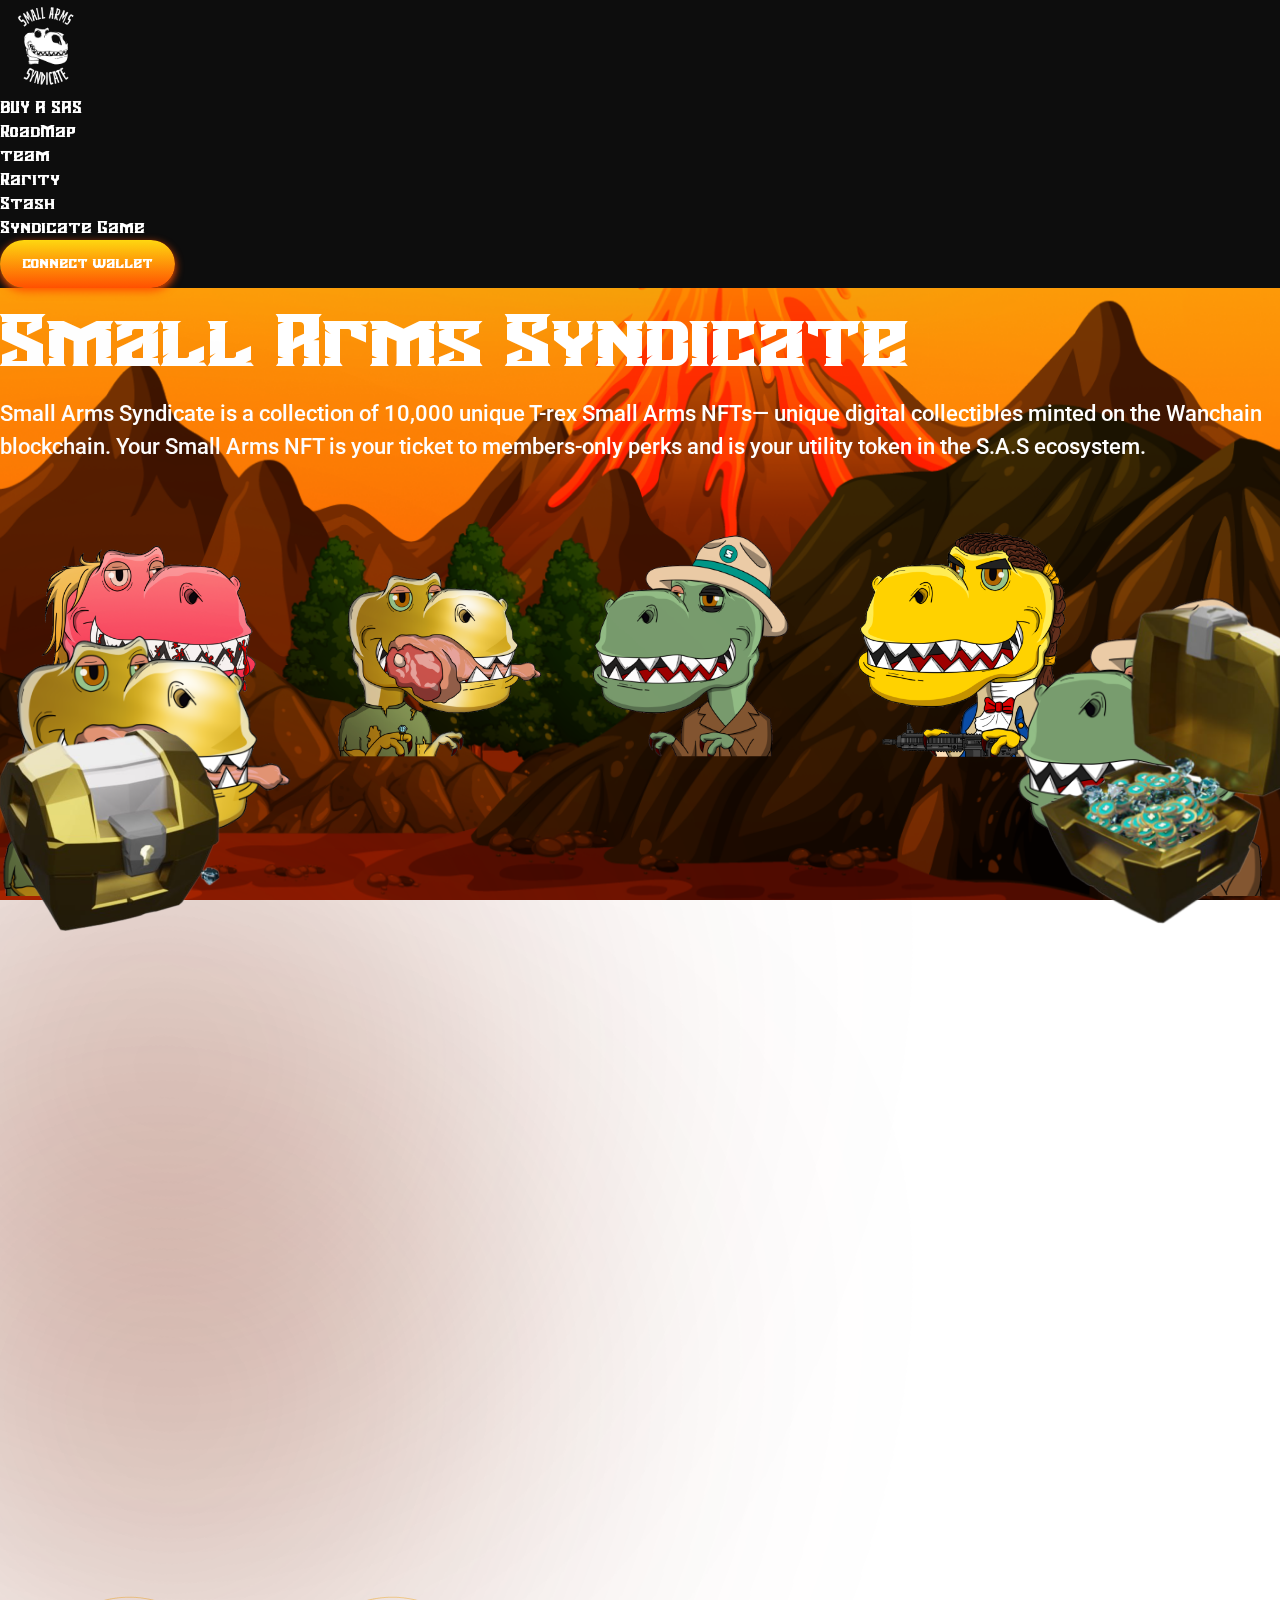
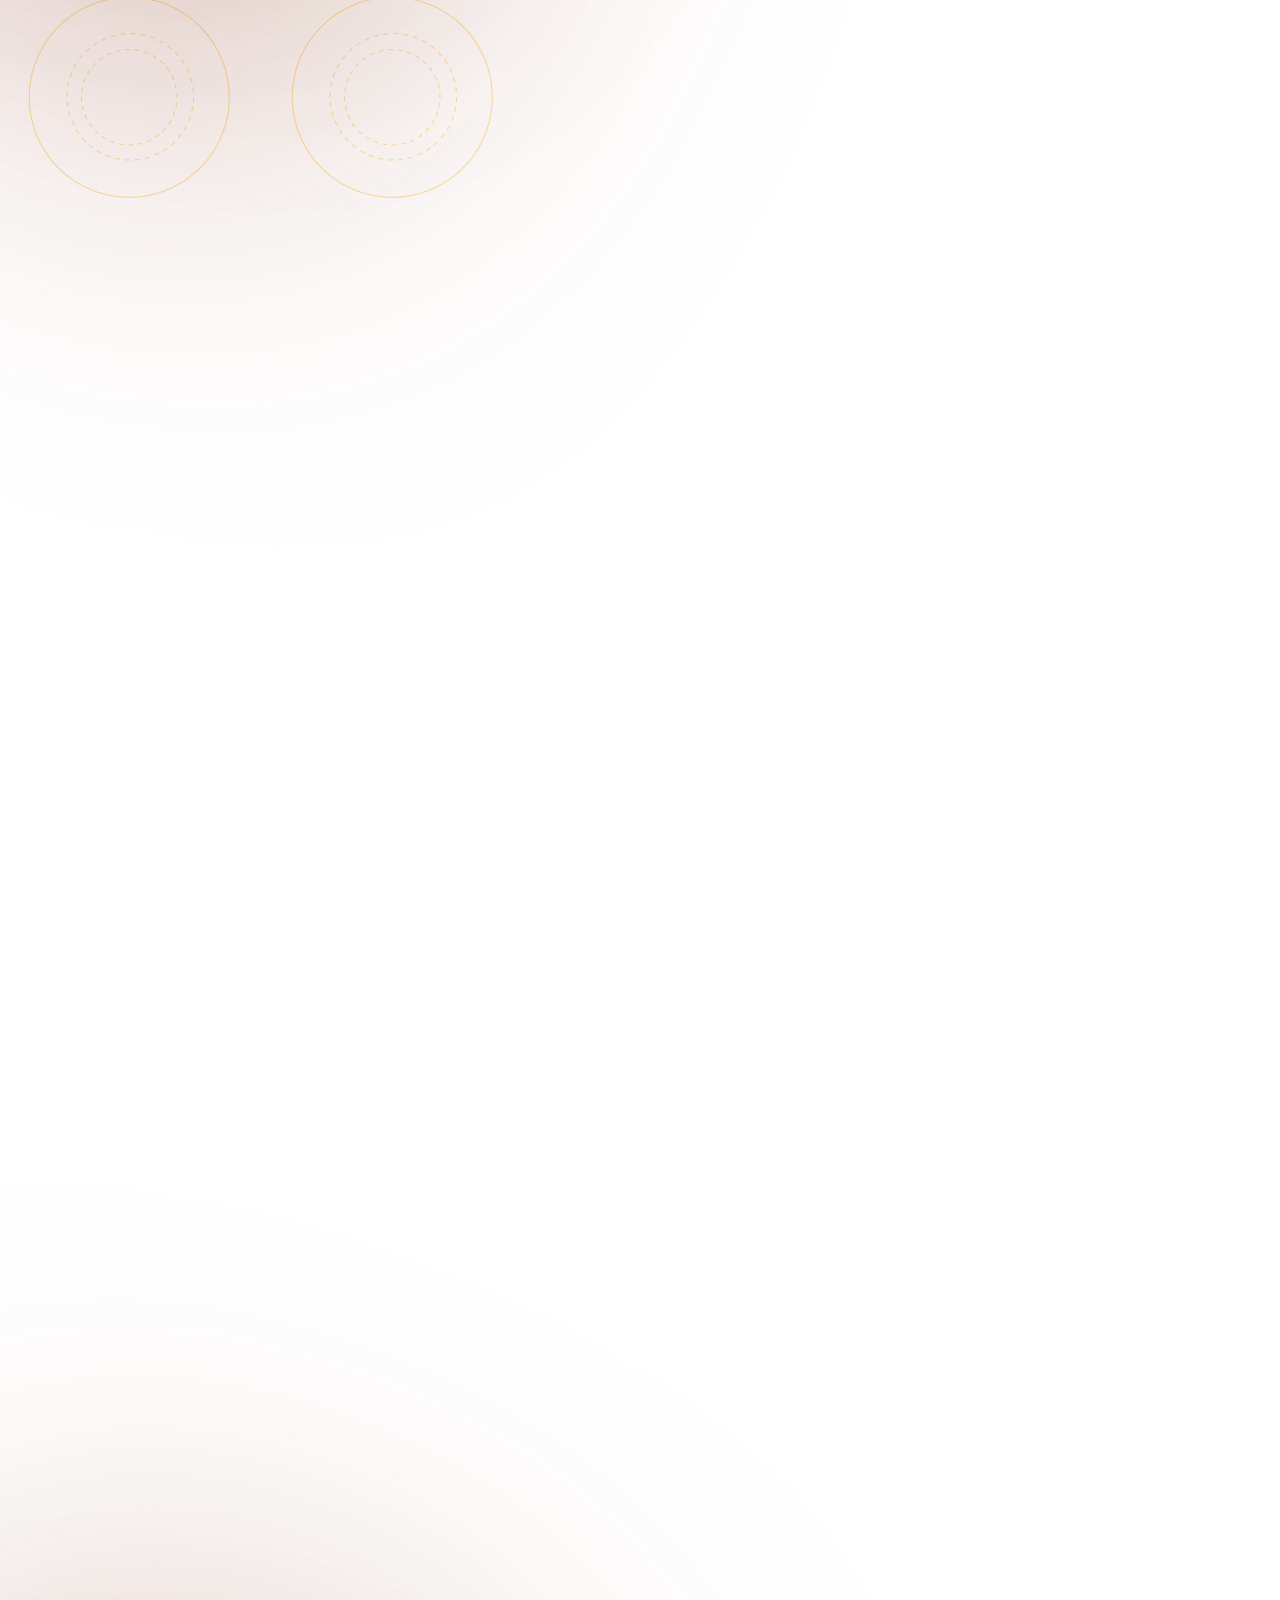
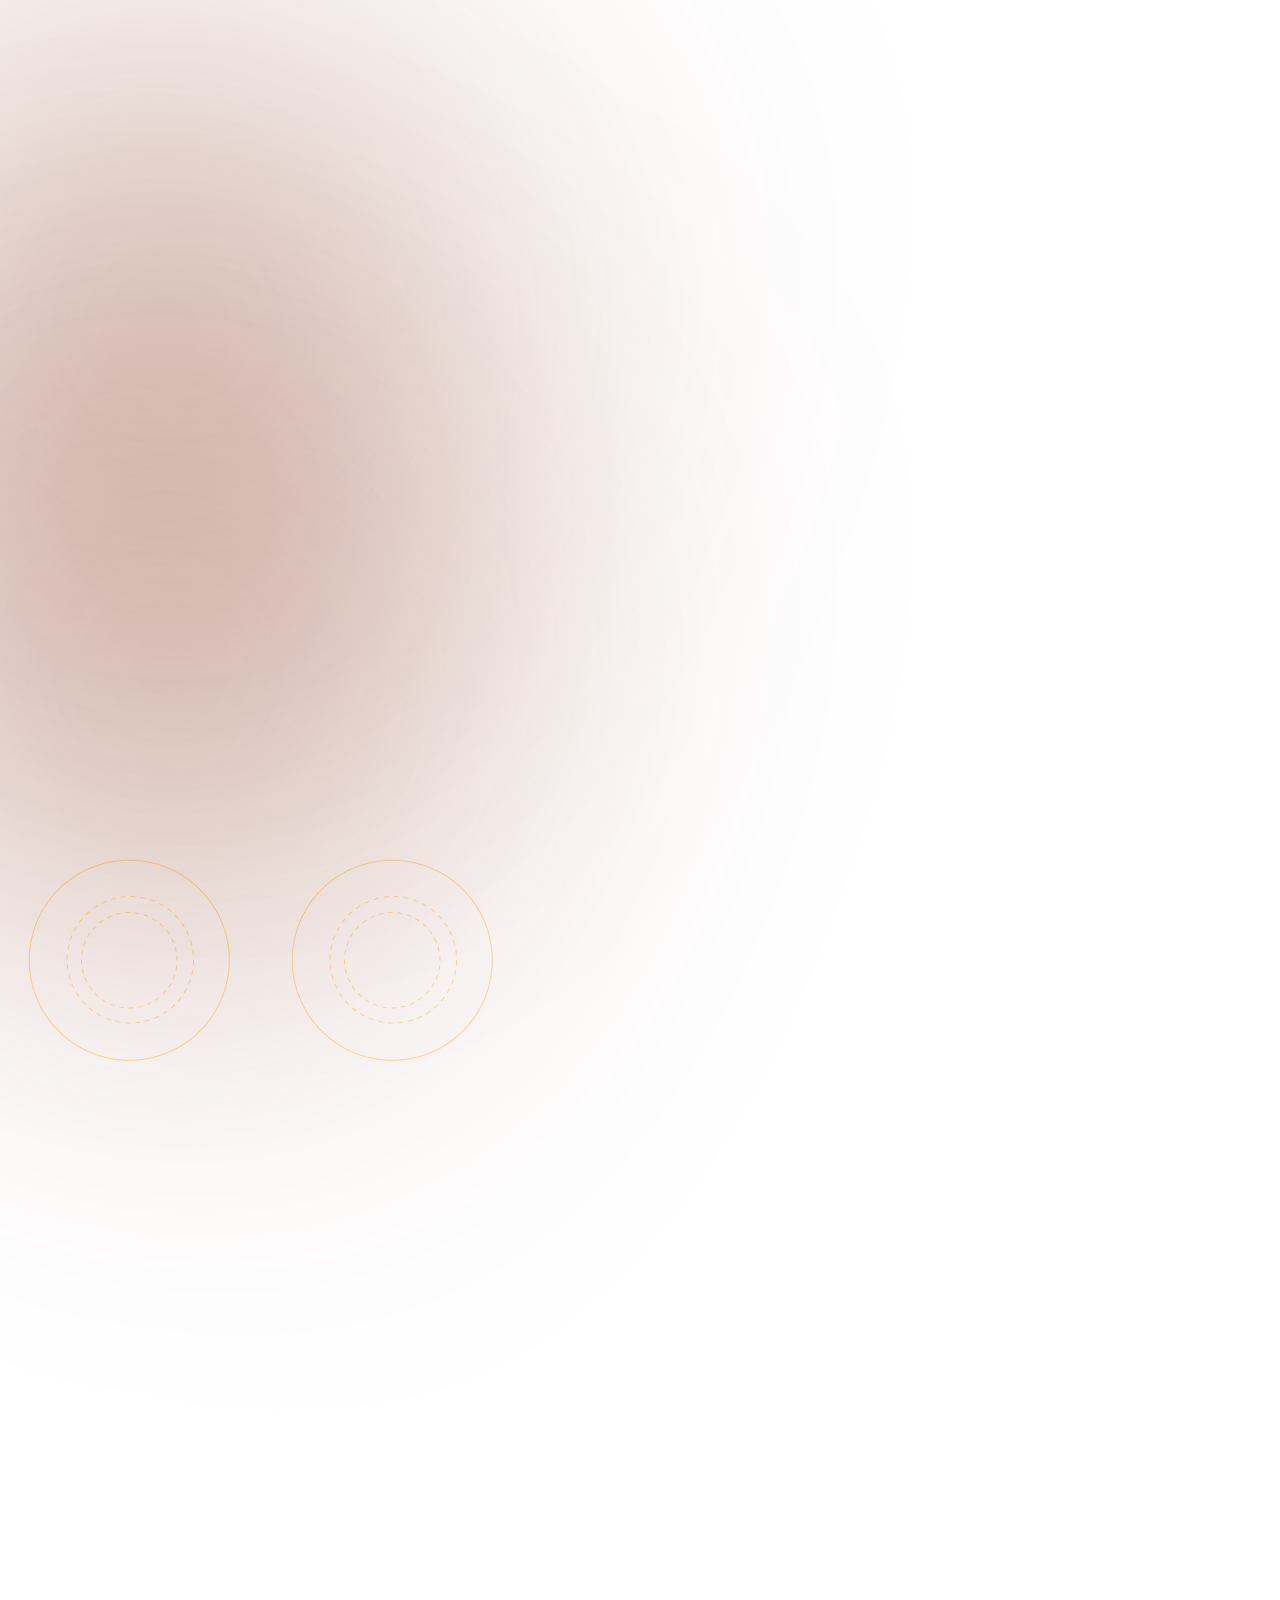
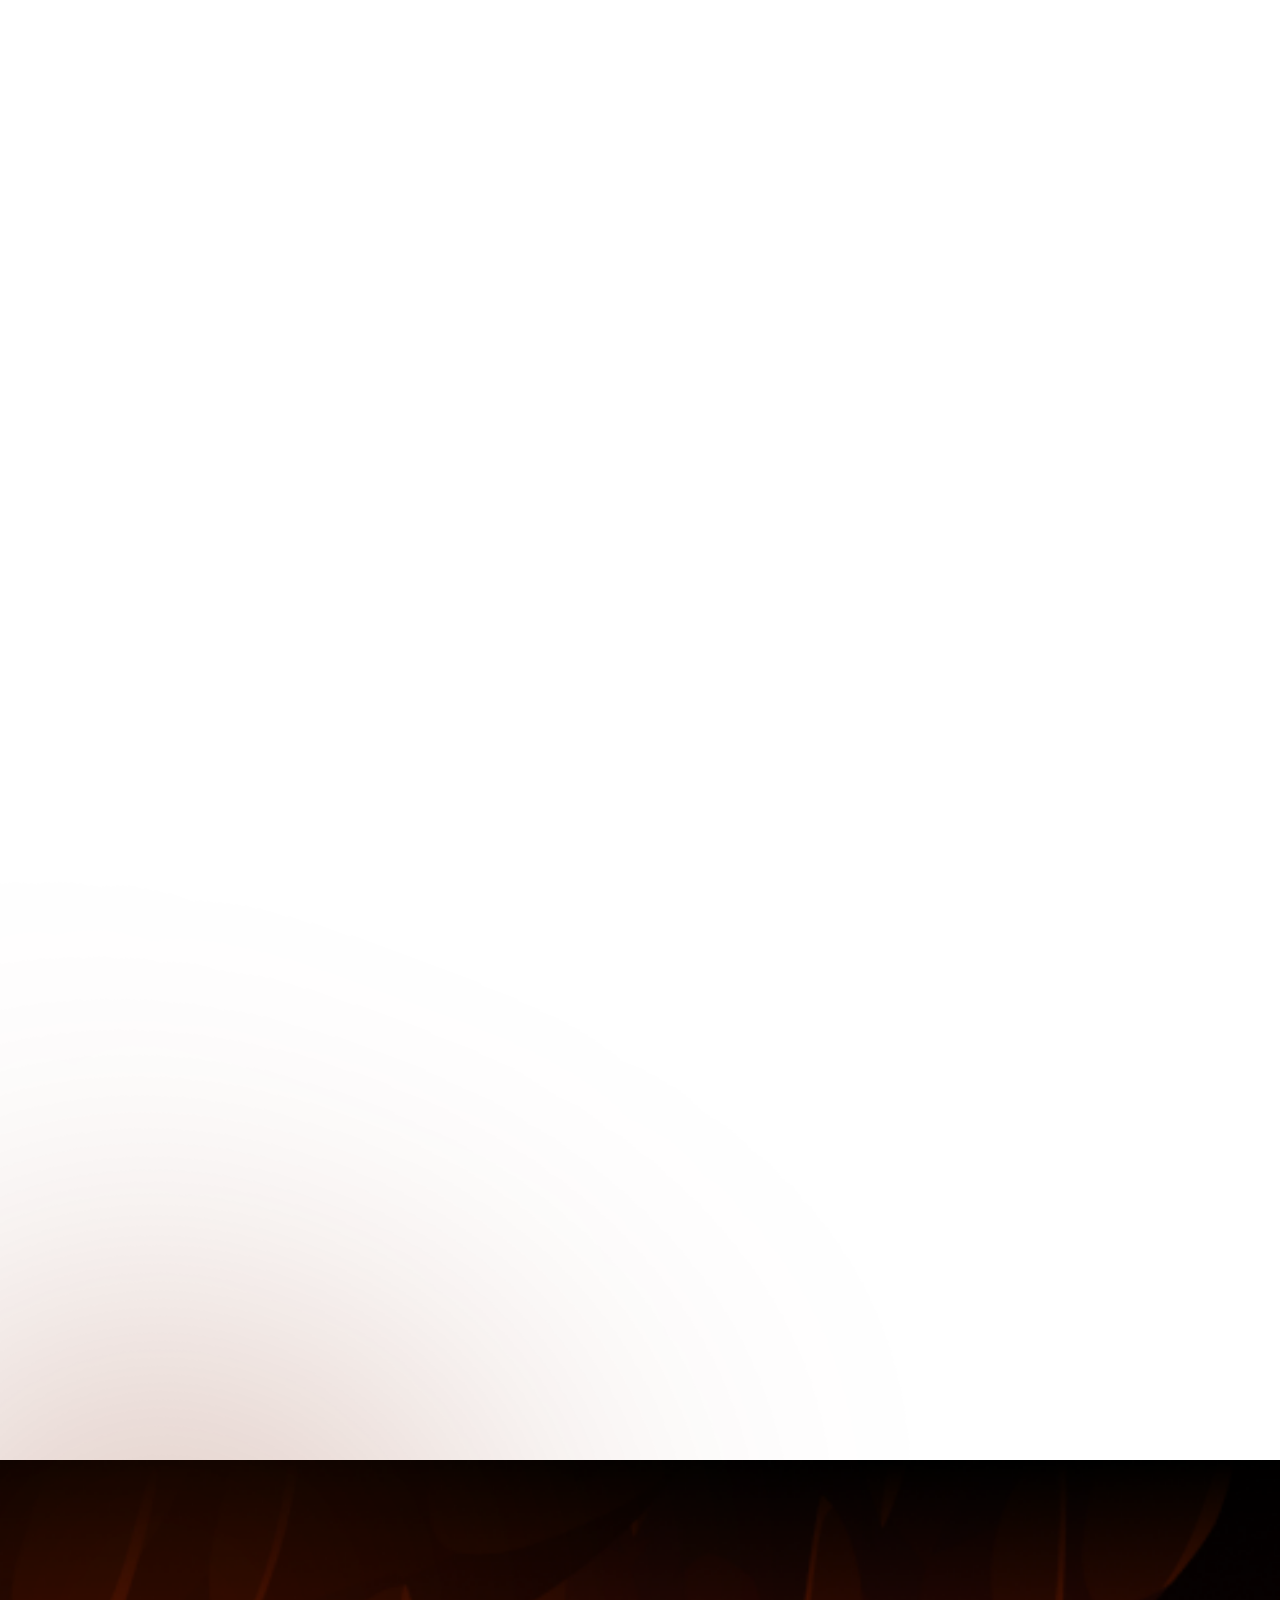
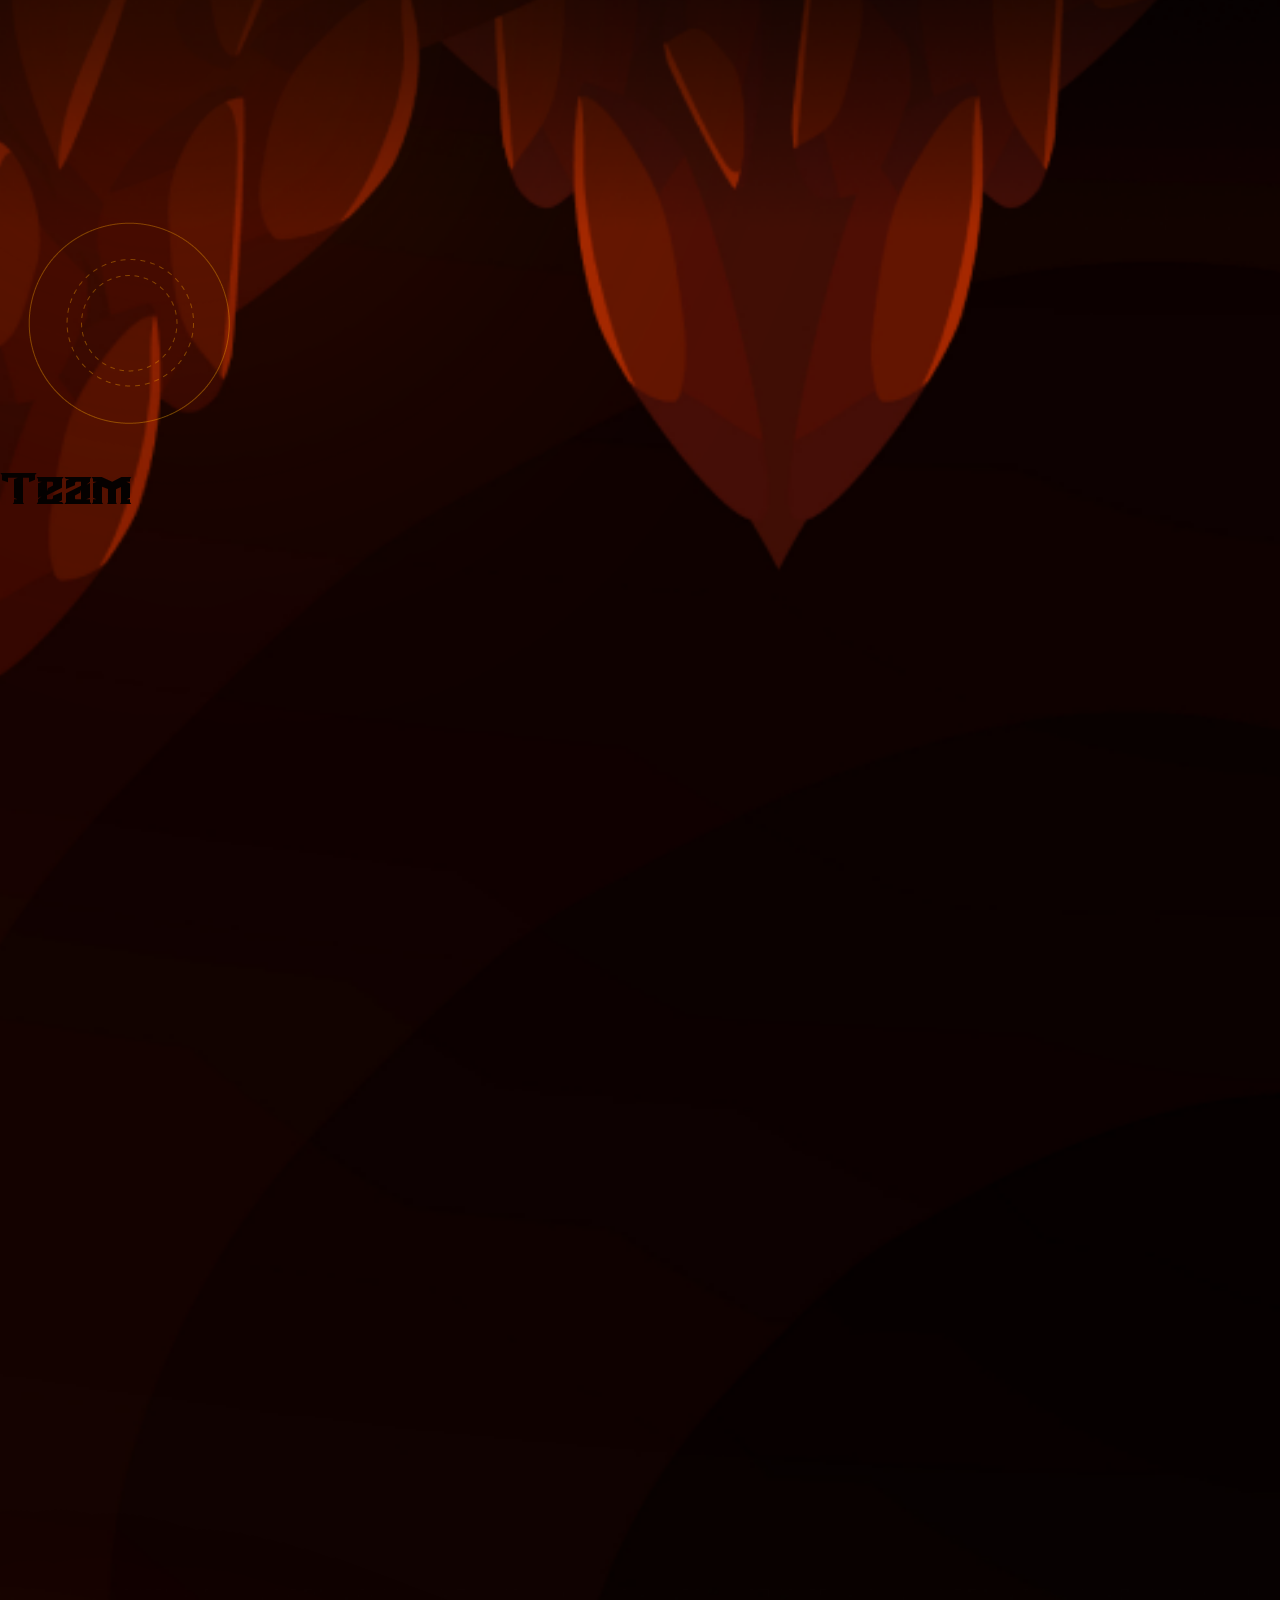
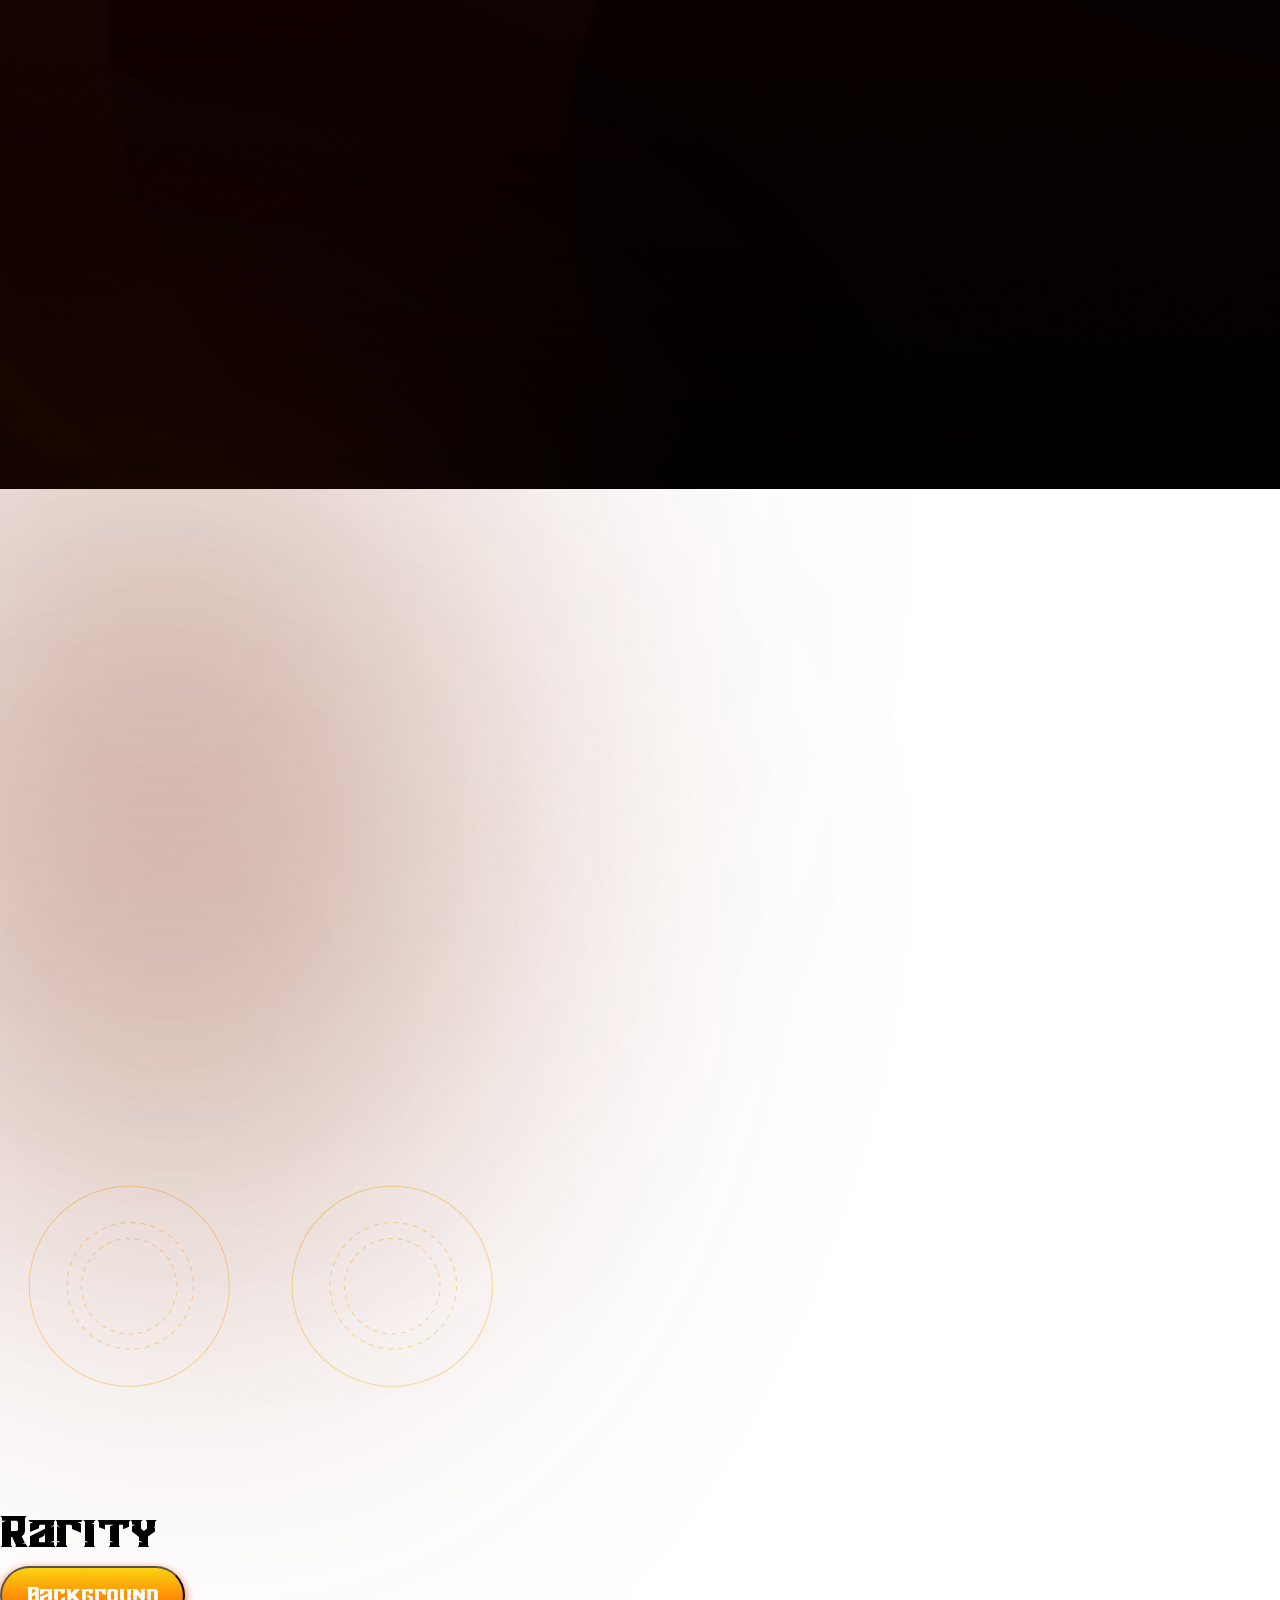
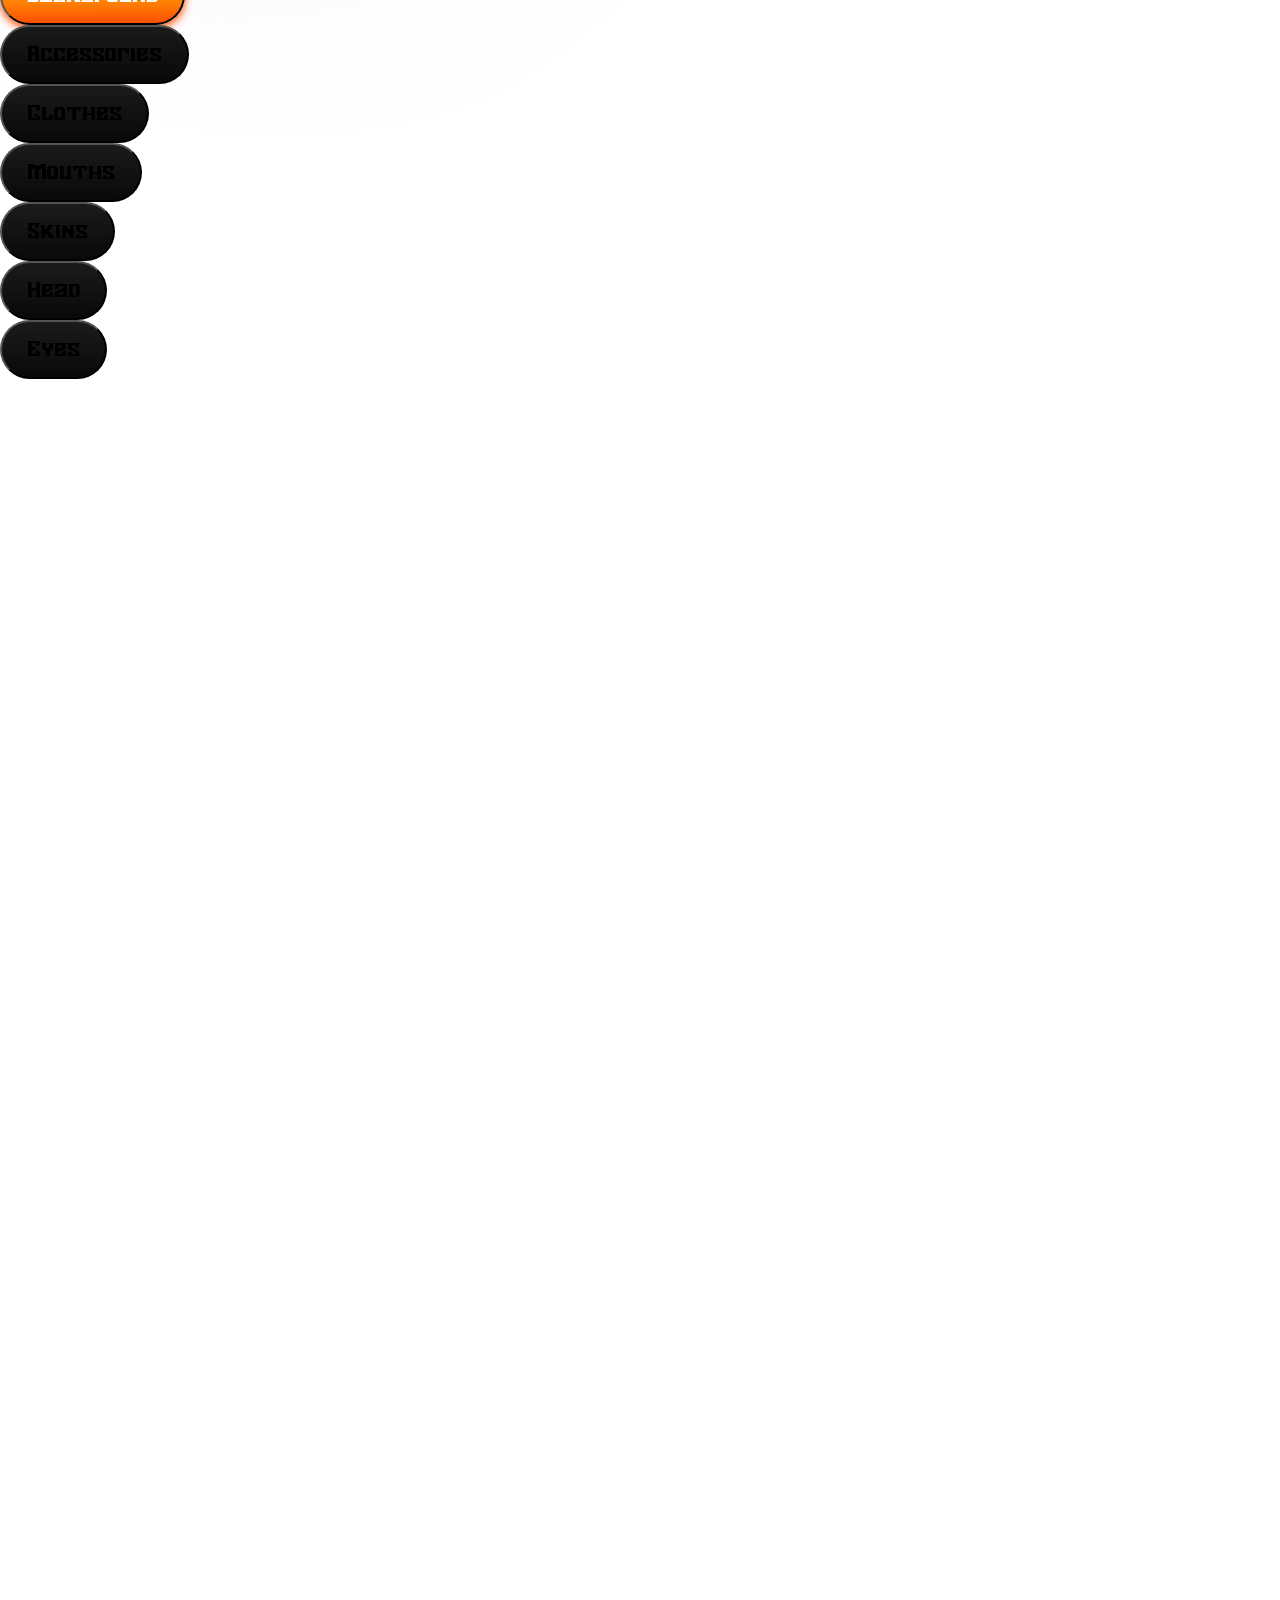
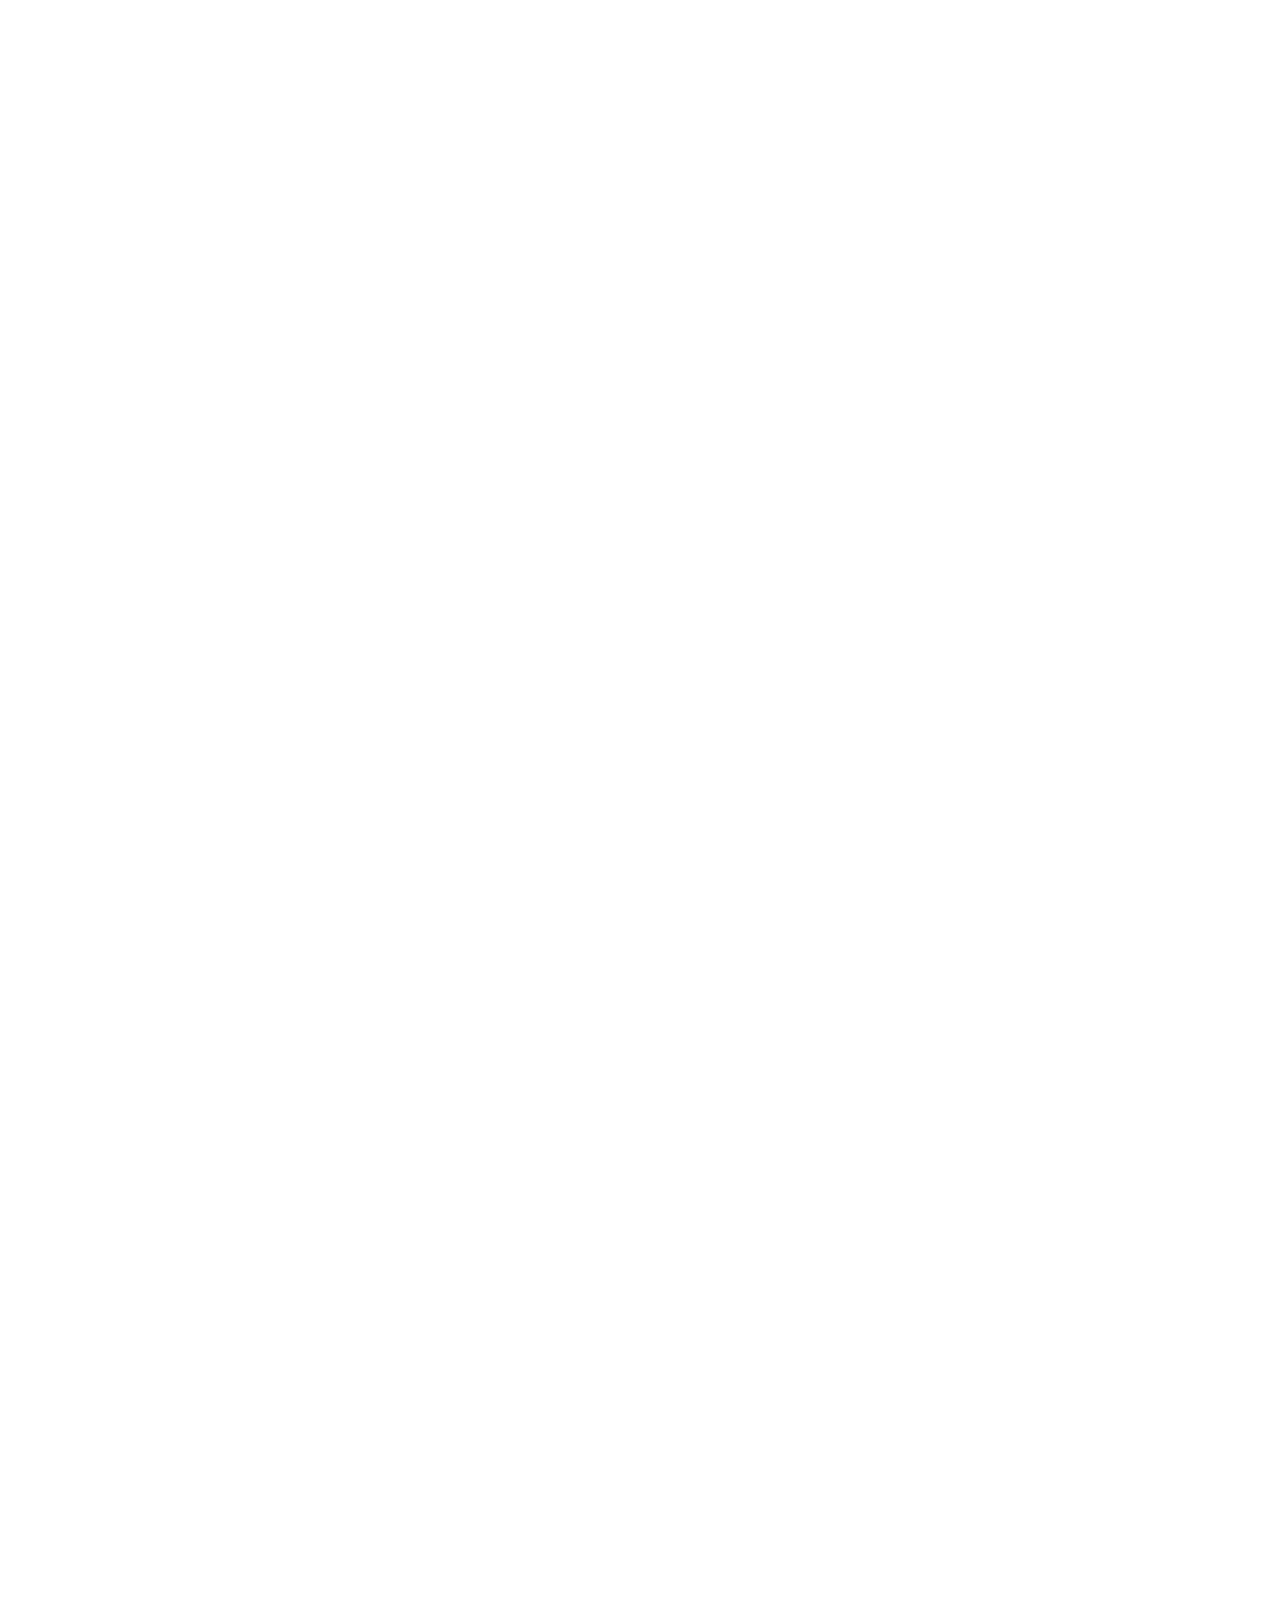
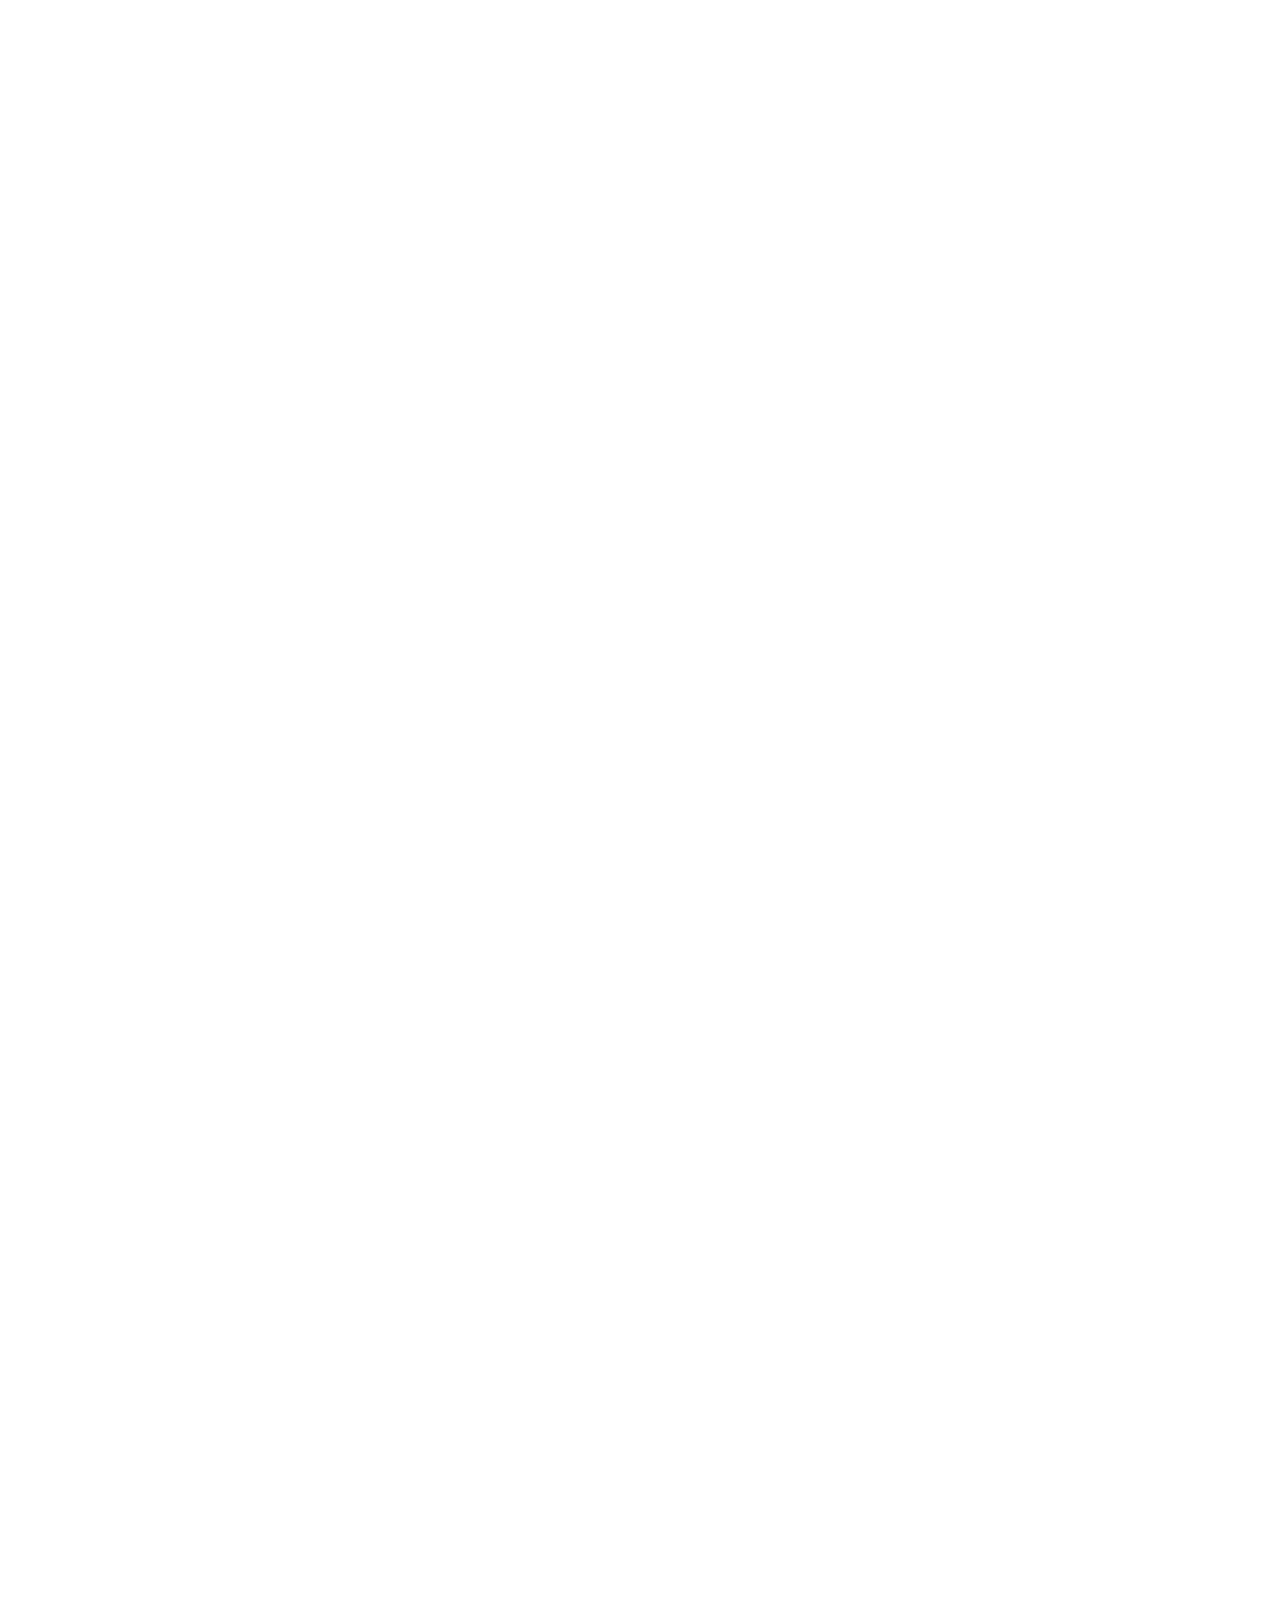
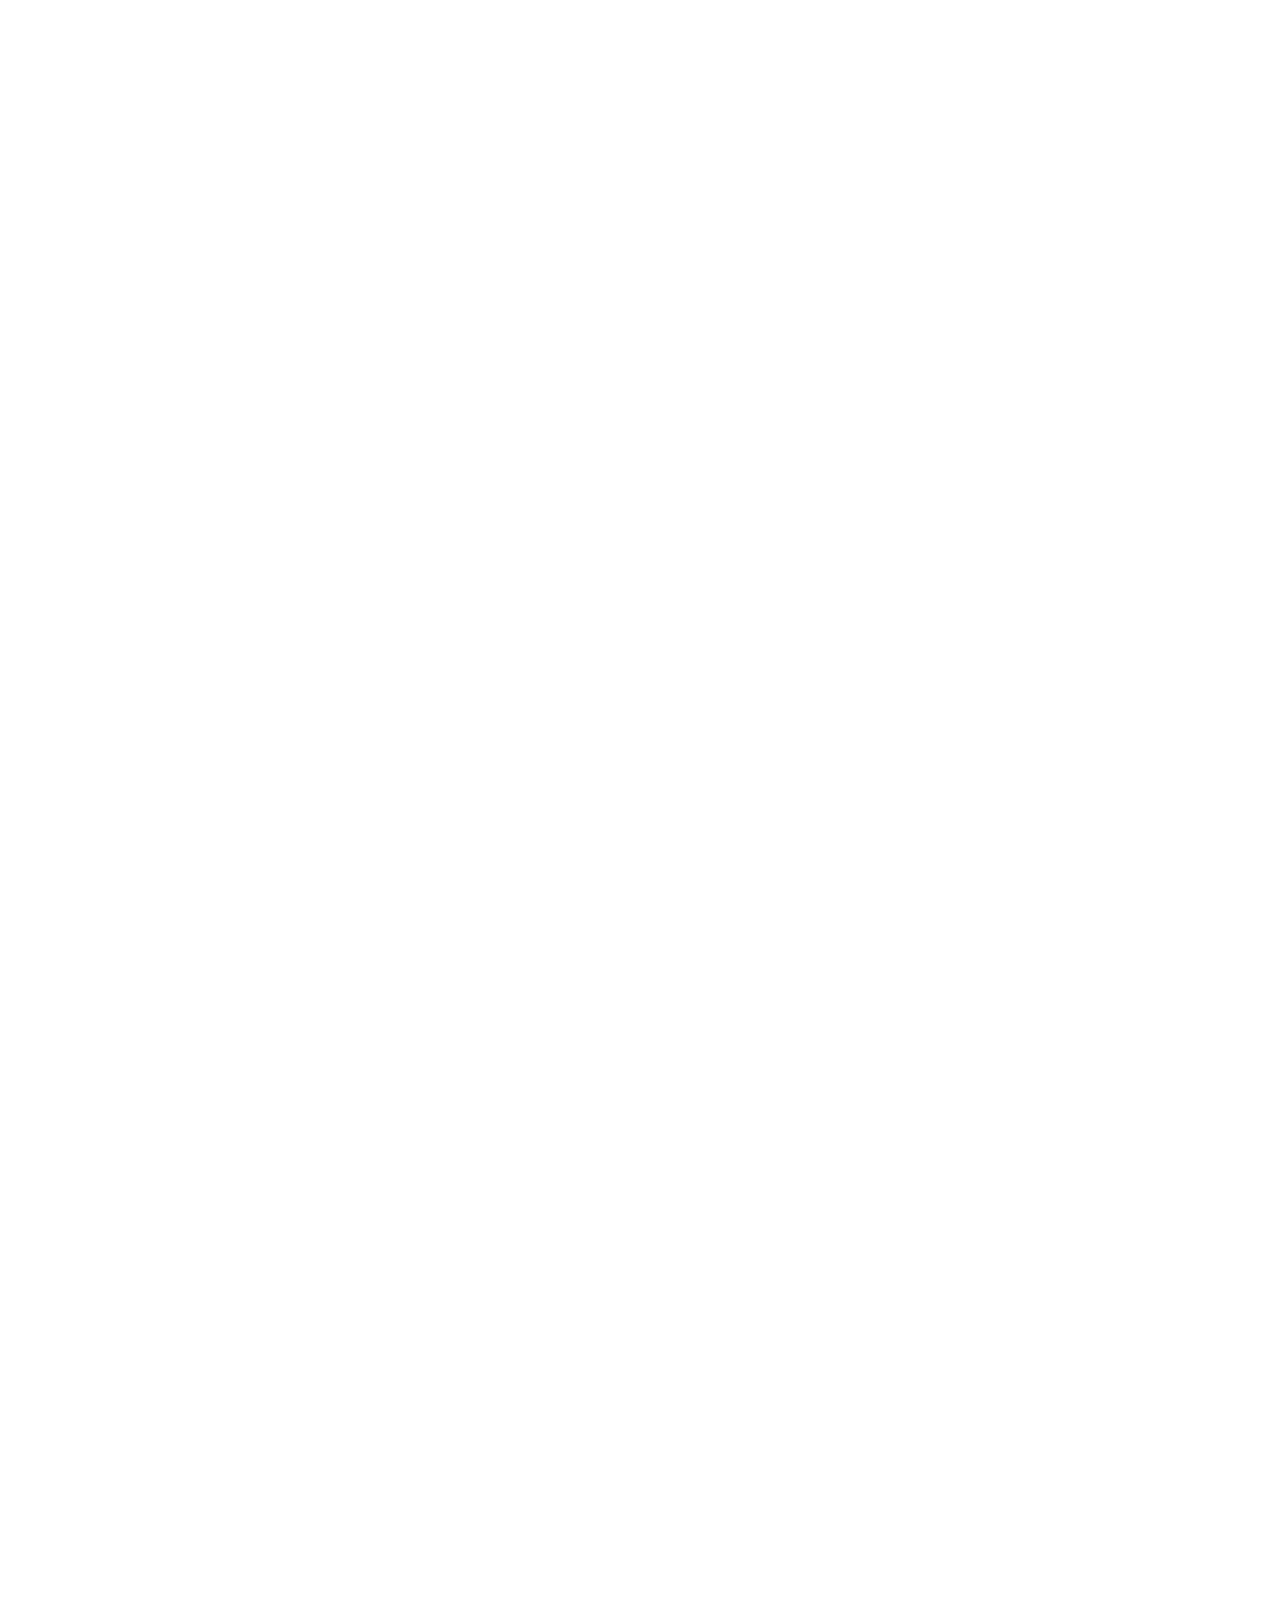
<file: index.html>
<!doctype html>
<html lang="en">

<head>
    <meta charset="utf-8">
    <meta name="viewport" content="width=device-width, initial-scale=1">
    <title>Small-Arms</title>
    <link rel="stylesheet" href="./assets/css/root.css">
    <link rel="stylesheet" href="./assets/css/style.css">
    <link rel="icon" href="./assets/image/png/hero-3.png">

    <!-- Primary Meta Tags -->
    <title>small-arms</title>
    <meta name="title" content="small-arms" />
    <meta name="description"
        content="With Meta Tags you can edit and experiment with your content then preview how your webpage will look on Google, Facebook, Twitter and more!" />

    <!-- Open Graph / Facebook -->
    <meta property="og:type" content="website" />
    <meta property="og:url" content="https://metatags.io/" />
    <meta property="og:title" content="small-arms" />
    <meta property="og:description"
        content="With Meta Tags you can edit and experiment with your content then preview how your webpage will look on Google, Facebook, Twitter and more!" />
    <meta property="og:image" content="https://thumbs2.imgbox.com/e8/8e/ow3wJnCe_t.png" />

    <!-- Twitter -->
    <meta property="twitter:card" content="summary_large_image" />
    <meta property="twitter:url" content="https://metatags.io/" />
    <meta property="twitter:title" content="small-arms" />
    <meta property="twitter:description"
        content="With Meta Tags you can edit and experiment with your content then preview how your webpage will look on Google, Facebook, Twitter and more!" />
    <meta property="twitter:image" content="https://thumbs2.imgbox.com/e8/8e/ow3wJnCe_t.png" />

    <!-- Meta Tags Generated with https://metatags.io -->




    <link href="https://cdn.jsdelivr.net/npm/bootstrap@5.3.2/dist/css/bootstrap.min.css" rel="stylesheet"
        integrity="sha384-T3c6CoIi6uLrA9TneNEoa7RxnatzjcDSCmG1MXxSR1GAsXEV/Dwwykc2MPK8M2HN" crossorigin="anonymous">
    <link href="https://unpkg.com/aos@2.3.1/dist/aos.css" rel="stylesheet">
</head>

<body class="overflow-hidden">
    <div class="overflow-hidden bg-black">
        <div id="box" class="overflow-hidden">
            <div id="preloader-box">
                <img class="mx-auto loder-img rotate w_20" src="./assets/image/svg/footer-logo.svg" alt="preloder" />
            </div>
        </div>
        <header class=" min_vh_100  h_100 d-flex flex-column bg-hero position-relative ">
            <!-- nav -->
            <nav class="clr-2">
                <div class="container ">
                    <div class="d-flex align-items-center justify-content-between py-1   ">
                        <div class="d-flex align-items-center ">
                            <a href=""><img class="logo" src="./assets/image/svg/Logo 1.svg" alt="#"></a>
                        </div>
                        <ul id="navbar"
                            class="d-flex align-items-center nav  list-unstyled  gap-4 gap-xxl-5 mobile_view justify-content-center  ">
                            <li><a onclick="openNav()" href="#home"
                                    class=" fs-1sm fw-regular font_agnotic clr-1 line-3 position-relative">BUY A
                                    SAS
                                </a>
                            </li>
                            <li><a onclick="openNav()" href="#roadmap"
                                    class="fs-1sm fw-regular font_agnotic clr-1 line-3 position-relative">RoadMap
                                </a>
                            </li>
                            <li><a onclick="openNav()" href="#team"
                                    class="fs-1sm fw-regular font_agnotic clr-1 line-3 position-relative">team
                                </a>
                            </li>
                            <li><a onclick="openNav()" href="#rarity"
                                    class="fs-1sm fw-regular font_agnotic clr-1 line-3 position-relative">Rarity
                                </a>
                            </li>
                            <li><a onclick="openNav()" href="#stash"
                                    class="fs-1sm fw-regular font_agnotic clr-1 line-3 position-relative">Stash
                                </a>
                            </li>
                            <li><a onclick="openNav()" href="#syndicate"
                                    class="fs-1sm fw-regular font_agnotic clr-1 line-3 position-relative">Syndicate
                                    Game
                                </a>
                            </li>
                            <button class="connect_button btn-gradient-2 ms-lg-4"><a href=""
                                    class="font_agnotic clr-1 ">connect
                                    wallet</a>
                            </button>
                        </ul>
                        <div id="menubtn-icon" onclick="openNav()" class="d-xl-none z_30  ">
                            <div class="line1"></div>
                            <div class="line2 my-2"></div>
                            <div class="line3"></div>
                        </div>
                    </div>
                </div>
            </nav>
            <!-- hero -->
            <section id="home" class=" flex-grow-1   z-3 ">
                <div class="container  position-relative ">
                    <div class=" text-center  mt-lg-5 pt-lg-5">
                        <h1 class="fs-head fw-regular font_agnotic clr-1 mt-5 " data-aos="fade-down"
                            data-aos-easing="linear" data-aos-duration="1200"> Small Arms Syndicate</h1>
                        <p class="fw-medium fs-xsm clr-1 font_roboto text_2" data-aos="fade-down"
                            data-aos-easing="linear" data-aos-duration="1200">Small Arms Syndicate is a collection of
                            10,000
                            unique
                            T-rex Small
                            Arms NFTs— unique digital
                            <span class="d-lg-block">collectibles minted on the Wanchain blockchain. Your Small Arms NFT
                                is
                                your ticket to</span>
                            members-only perks and is your utility token in the S.A.S ecosystem.
                        </p>
                    </div>
                </div>
                <div>
                    <img class=" hero_1 position-absolute " src="./assets/image/png/hero-1.png" alt="#">
                    <img class=" hero_2 position-absolute" src="./assets/image/png/hrro-2.png" alt="#">
                    <img class=" hero_3 position-absolute " src="./assets/image/png/hero-3.png" alt="#">
                    <img class=" hero_4 position-absolute " src="./assets/image/png/hero-4.png" alt="#">
                </div>
            </section>
        </header>
        <!-- Welcome -->
        <section class="pt-4 pb-lg-5 position-relative ">
            <div class="ellips position-absolute ">
            </div>
            <div class="ellips_1 position-absolute"></div>
            <div>
                <img class="circle position-absolute  d-none d-xl-block" src="./assets/image/png/circle.png" alt="#">
                <img class="circle_1 position-absolute  d-none d-xl-block" src="./assets/image/png/circle.png" alt="#">
            </div>
            <div class="container pt-lg-5 pb-lg-5">
                <div
                    class="row d-flex justify-content-between align-items-center pt-4 mt-lg-5 pb-4 text-center text-xl-start  mb-4">
                    <div class="col-12 col-xl-5" data-aos="fade-down-right">
                        <img class="w_100" src="./assets/image/png/gif.gif" alt="#">
                    </div>
                    <div class="col-12 col-xl-6 mt-4" data-aos="fade-down-left">
                        <p class="fw-regular clr-1 fs-xl font_agnotic">Welcome to </p>
                        <h2 class="fw-regular fs-xxl font_agnotic txt_small ">Small Arms Syndicate</h2>
                        <p class="fw-regular fs-1sm clr-1  font_poppins">Mauris, ipsum auctor at aenean. Ultrices netus
                            enim
                            nulla nisl,
                            metus, <span class="d-xl-block">
                                leo, donec sed
                                sollicitudin. Nisl, sem dapibus ac urna. Amet suscipit</span> <span
                                class="d-xl-block">varius ullamcorper fermentum
                                nulla
                                gravida. Pellentesque tortor vel </span> <span class="d-xl-block">tempus nunc metus.
                                Felis
                                nec suspendisse in odio
                                eget at vel
                                amet</span> <span class="d-xl-block">erat. Nisi consequat</span>
                            Nisl, sem dapibus ac urna. Amet suscipit varius ullamcorper <span
                                class="d-xl-block">fermentum
                                nulla gravida.</span>
                        </p>
                        <button class="connect_button mt-5">
                            <a href="" class="clr-1 fw-regular fs-1sm font_agnotic">Buy now</a>
                        </button>
                    </div>
                </div>
            </div>
        </section>
        <!-- RoadMap -->
        <section id="roadmap" class="position-relative">
            <div class="ellips_2 position-absolute"></div>
            <div class="ellips_3 position-absolute z-3 "></div>
            <div>
                <img class="circle_2 position-absolute  d-none d-xl-block" src="./assets/image/png/circle.png" alt="#">
                <img class="circle_3 position-absolute z-3  d-none d-xl-block" src="./assets/image/png/circle.png"
                    alt="#">
            </div>
            <div class="container pt-4">
                <div>
                    <h2 class="fw-regular fs-xxl clr-1  font_agnotic">RoadMap</h2>
                </div>
                <div class="row mt-5 mt-3 pb-4 mb-4">
                    <div class="col-12 col-lg-5" data-aos="fade-down-right">
                        <p class=" fw-regular fs-lg font_agnotic liner_gridnt">Phase 1</p>
                        <ul>
                            <li class="fw-regular fs-1sm font_poppins clr-1">Project
                                Concept
                            </li>
                            <li class="fw-regular fs-1sm font_poppins clr-1 mt-2"> Official Name-Small Arms Syndicate
                            </li>
                            <li class="fw-regular fs-1sm font_poppins clr-1 mt-2"> Development of NFT art work</li>
                            <li class="fw-regular fs-1sm font_poppins clr-1 mt-2"> Deployment of SAS social network</li>
                            <li class="fw-regular fs-1sm font_poppins clr-1 mt-2"> Deployment of the website</li>
                            <li class="fw-regular fs-1sm font_poppins clr-1 mt-2">Wanderfuls holders SAS NFT Airdrops
                            </li>
                        </ul>
                    </div>
                    <div class="col-12 col-lg-6 mt-4 mt-lg-0" data-aos="fade-down-left">
                        <p class="fw-regular fs-lg  font_agnotic liner_gridnt">Phase 2</p>
                        <ul>
                            <li class="fw-regular fs-1sm font_poppins clr-1 mt-2">NFT minting on OpenZoo</li>
                            <li class="fw-regular fs-1sm font_poppins clr-1 mt-2"> Community development</li>
                            <li class="fw-regular fs-1sm font_poppins clr-1 mt-2"> Grow Small Arms Syndicates
                                development
                                team
                            </li>
                            <li class="fw-regular fs-1sm font_poppins clr-1 mt-2"> Creation of smart contract for
                                royalty
                                sharing
                            </li>
                            <li class="fw-regular fs-1sm font_poppins clr-1 mt-2"> Continue selling Small Arms Syndicate
                                NFTs
                                for
                                project funding
                            </li>
                        </ul>
                    </div>
                </div>
                <div class="row d-flex justify-content-between align-items-end pb-lg-5 mb-5  ">
                    <div class="col-12 col-xl-7" data-aos="fade-down-right">
                        <p class="fw-regular fs-lg font_agnotic liner_gridnt">Phase 3 (Funding Plans)</p>
                        <p class="fw-regular fs-1sm clr-1 font_poppins mt-3">Phase 3 will be activated as we find new
                            homes
                            for
                            our Small <span class="d-lg-block">Arms
                                Syndicate NFTs</span>
                        </p>
                        <p class="fw-regular fs-1sm clr-1 font_poppins pt-4"> <span
                                class="fw-bold fs-1xsm clr-1 grident">0% </span>
                            - We’re
                            broke
                        </p>
                        <p class="fw-regular fs-1sm clr-1 font_poppins "> <span
                                class="fw-bold fs-1xsm clr-1 grident_2 ">
                                10% </span>- We’re no longer broke
                        </p>
                        <p class="fw-regular fs-1sm clr-1 font_poppins "> <span
                                class="fw-bold fs-1xsm clr-1 grident_3 ">20%</span> - We will begin using funds to
                            ramp
                            up marketing the SAS community. (The
                            <span class="d-lg-block">stashed 2% royalty for SAS holders is not part of these
                                funds)</span>
                        </p>
                        <p class="fw-regular fs-1sm clr-1 font_poppins "> <span
                                class="fw-bold fs-1xsm clr-1 grident_4 ">40%</span> - We begin production for Small
                            Arms
                            Syndicate music video for project
                            <span class="d-lg-block">promotion.</span>
                        </p>
                        <p class="fw-regular fs-1sm clr-1 font_poppins "> <span
                                class="fw-bold fs-1xsm clr-1 grident_5 ">60% </span>- Token Development and Airdrop
                            to
                            Small Arms Syndicate NFT holders will
                            <span class="d-lg-block">begin.</span>
                        </p>
                        <p class="fw-regular fs-1sm clr-1 font_poppins "> <span
                                class="fw-bold fs-1xsm clr-1 grident_6 ">
                                80% </span>- We begin development of Small Arms Syndicate third person shooter
                            <span class="d-lg-block">play2Earn video game.</span>
                        </p>
                        <p class="fw-regular fs-1sm clr-1 font_poppins "> <span
                                class="fw-bold fs-1xsm clr-1 grident_7">100%</span> - TBA - Stay tuned!</p>
                    </div>
                    <div class="col-12 col-xl-4 mt-5 mt-lg-0 text-center" data-aos="fade-down-left">
                        <img class="w_100 img-3 z-n1 " src="./assets/image/png/sec-3.png" alt="#">
                    </div>
                </div>
            </div>
        </section>
        <!-- ankit -->
        <section id="team" class="section-4-bg pt-3  mt-lg-5 position-relative">
            <div class="ellips_4 d-none d-md-block position-absolute"></div>
            <div>
                <img class="circle_4 position-absolute  d-none d-xl-block" src="./assets/image/png/circle.png" alt="#">
            </div>
            <div class="container py-lg-5   ">
                <h1 class="font_agnotic fs-xxl fw-regular text-capitalize text-center text-white pt-lg-5 pb-lg-3">Team
                </h1>
                <div class="row pt-4 justify-content-center pb-lg-4">
                    <div class="col-12 col-md-6 col-xl-4 " data-aos="fade-up-right">
                        <div class="nft1-box shadow-h position-relative ">
                            <img class="w-100 h-100 nft-pic " src="./assets/image/png/s4nft1.png" alt="">
                            <div class="dark-shadow"></div>
                            <span class="ceo-text">
                                <h1 class="text-center font_agnotic fw-regular fs-cmn text-white">Omar Gouse</h1>
                                <p class="text-white fw-regular font_poppins fs-1sm text-center pb-3">(CEO)</p>
                            </span>
                        </div>
                    </div>
                    <div class="col-12 col-md-6 col-xl-4  my-4 my-md-0" data-aos="zoom-in">
                        <div class="nft1-box shadow-h position-relative ">
                            <img class="w-100 h-100 nft-pic" src="./assets/image/png/s4nft2.png" alt="">
                            <div class="dark-shadow"></div>
                            <span class="ceo-text">
                                <h1 class="text-center font_agnotic fw-regular fs-cmn text-white">Omar Gouse</h1>
                                <p class="text-white fw-regular font_poppins fs-1sm text-center pb-3">(CEO)</p>
                            </span>
                        </div>
                    </div>
                    <div class="col-12 col-md-6 col-xl-4  mt-md-4 mt-xl-0 " data-aos="fade-up-left">
                        <div class="nft1-box shadow-h position-relative">
                            <img class="w-100 h-100 nft-pic" src="./assets/image/png/s4nft3.png" alt="">
                            <div class="dark-shadow"></div>
                            <span class="ceo-text">
                                <h1 class="text-center font_agnotic fw-regular fs-cmn text-white">Omar Gouse</h1>
                                <p class="text-white fw-regular font_poppins fs-1sm text-center pb-3">(CEO)</p>
                            </span>
                        </div>
                    </div>
                </div>
            </div>
        </section>
        <section id="rarity" class=" position-relative">
            <div class="ellips_5 position-absolute"></div>
            <div class="ellips_6 position-absolute"></div>
            <div>
                <img class="circle_5 position-absolute  d-none d-xl-block" src="./assets/image/png/circle.png" alt="#">
                <img class="circle_6 position-absolute  d-none d-xl-block" src="./assets/image/png/circle.png" alt="#">
            </div>
            <div class="container">
                <h1 class="font_agnotic fs-xxl fw-regular text-capitalize text-center text-white pt-custom pb-4 ">
                    Rarity</h1>
                <ul class="nav scroll_btn  text-center align-items-center gap-4 d-flex flex-nowrap overflow-x-scroll justify-content-start nav-pills py-3 pt-4"
                    id="pills-tab" role="tablist">
                    <li class="nav-item" role="presentation">
                        <button
                            class="nav-link s4-btns active font_agnotic fs-1xsm fw-regular text-white text-capitalize border-0 "
                            id="pills-home-tab" data-bs-toggle="pill" data-bs-target="#pills-home" type="button"
                            role="tab" aria-controls="pills-home" aria-selected="true">Background</button>
                    </li>
                    <li class="nav-item" role="presentation">
                        <button
                            class="nav-link s4-btns font_agnotic fs-1xsm fw-regular text-white text-capitalize border-0 "
                            id="pills-profile-tab" data-bs-toggle="pill" data-bs-target="#pills-profile" type="button"
                            role="tab" aria-controls="pills-profile" aria-selected="true">Accessories</button>
                    </li>
                    <li class="nav-item" role="presentation">
                        <button
                            class="nav-link s4-btns font_agnotic fs-1xsm fw-regular text-white text-capitalize border-0 "
                            id="pills-contact-tab" data-bs-toggle="pill" data-bs-target="#pills-contact" type="button"
                            role="tab" aria-controls="pills-contact" aria-selected="true">Clothes</button>
                    </li>
                    <li class="nav-item" role="presentation">
                        <button
                            class="nav-link s4-btns font_agnotic fs-1xsm fw-regular text-white text-capitalize border-0 "
                            id="pills-4-tab" data-bs-toggle="pill" data-bs-target="#pills-4" type="button" role="tab"
                            aria-controls="pills-4" aria-selected="true">Mouths</button>
                    </li>
                    <li class="nav-item" role="presentation">
                        <button
                            class="nav-link s4-btns font_agnotic fs-1xsm fw-regular text-white text-capitalize border-0 "
                            id="pills-5-tab" data-bs-toggle="pill" data-bs-target="#pills-5" type="button" role="tab"
                            aria-controls="pills-5" aria-selected="true">Skins</button>
                    </li>
                    <li class="nav-item" role="presentation">
                        <button
                            class="nav-link s4-btns font_agnotic fs-1xsm fw-regular text-white text-capitalize border-0 "
                            id="pills-6-tab" data-bs-toggle="pill" data-bs-target="#pills-6" type="button" role="tab"
                            aria-controls="pills-6" aria-selected="true">Head</button>
                    </li>
                    <li class="nav-item" role="presentation">
                        <button
                            class="nav-link s4-btns font_agnotic fs-1xsm fw-regular text-white text-capitalize border-0 "
                            id="pills-7-tab" data-bs-toggle="pill" data-bs-target="#pills-7" type="button" role="tab"
                            aria-controls="pills-6" aria-selected="true">Eyes</button>
                    </li>
                </ul>
                <div class="tab-content" id="pills-tabContent">
                    <div class="tab-pane fade show active" id="pills-home" role="tabpanel"
                        aria-labelledby="pills-home-tab">
                        <div class="py-5 ">
                            <div class="row justify-content-center pt-lg-4">
                                <div class="col-12 col-md-6 col-lg-4" data-aos="fade-down-right">
                                    <div class="box-s5">
                                        <img width="100%" src="./assets/image/png/s5-card1-pic.png" alt="">
                                        <h1 class="font_poppins text-white fs-1xsm fw-medium m-0 py-4">Background
                                            (Light Green)</h1>
                                        <p class="font_poppins fw-bold fs-cmn text-white mb-0">Rarity:</p>
                                        <div class="d-flex justify-content-between align-items-center">
                                            <p class="font_poppins fw-bold fs-cmn  mb-0 percent-linear">11.88%</p>
                                            <div>
                                                <button class="buy-btn fw-regular fs-1xsm font_agnotic text-white">Buy
                                                    Now</button>
                                            </div>
                                        </div>
                                    </div>
                                </div>
                                <div class="col-12 col-md-6 col-lg-4 mt-4 my-md-0 " data-aos="fade-down">
                                    <div class="box-s5">
                                        <img width="100%" src="./assets/image/png/s5-card2-pic.png" alt="">
                                        <h1 class="font_poppins text-white fs-1xsm fw-medium m-0 py-4">Background
                                            (Light Green)</h1>
                                        <p class="font_poppins fw-bold fs-cmn text-white mb-0">Rarity:</p>
                                        <div class="d-flex justify-content-between align-items-center">
                                            <p class="font_poppins fw-bold fs-cmn  mb-0 percent-linear">2.93%</p>
                                            <div>
                                                <button class="buy-btn fw-regular fs-1xsm font_agnotic text-white">Buy
                                                    Now</button>
                                            </div>
                                        </div>
                                    </div>
                                </div>
                                <div class="col-12 col-md-6 col-lg-4 mt-4 mt-lg-0" data-aos="fade-down-left">
                                    <div class="box-s5">
                                        <img width="100%" src="./assets/image/png/s5-card3-pic.png" alt="">
                                        <h1 class="font_poppins text-white fs-1xsm fw-medium m-0 py-4">Background
                                            (Light Green)</h1>
                                        <p class="font_poppins fw-bold fs-cmn text-white mb-0">Rarity:</p>
                                        <div class="d-flex justify-content-between align-items-center">
                                            <p class="font_poppins fw-bold fs-cmn  mb-0 percent-linear">3.00%</p>
                                            <div>
                                                <button class="buy-btn fw-regular fs-1xsm font_agnotic text-white">Buy
                                                    Now</button>
                                            </div>
                                        </div>
                                    </div>
                                </div>
                                <div class="col-12 col-md-6 col-lg-4 mt-4  " data-aos="fade-up-right">
                                    <div class="box-s5">
                                        <img width="100%" src="./assets/image/png/s5-card4-pic.png" alt="">
                                        <h1 class="font_poppins text-white fs-1xsm fw-medium m-0 py-4">Background
                                            (Light Green)</h1>
                                        <p class="font_poppins fw-bold fs-cmn text-white mb-0">Rarity:</p>
                                        <div class="d-flex justify-content-between align-items-center">
                                            <p class="font_poppins fw-bold fs-cmn  mb-0 percent-linear ">3.05%</p>
                                            <div>
                                                <button class="buy-btn fw-regular fs-1xsm font_agnotic text-white">Buy
                                                    Now</button>
                                            </div>
                                        </div>
                                    </div>
                                </div>
                                <div class="col-12 col-md-6 col-lg-4 mt-4 " data-aos="fade-up">
                                    <div class="box-s5">
                                        <img width="100%" src="./assets/image/png/s5-card5-pic.png" alt="">
                                        <h1 class="font_poppins text-white fs-1xsm fw-medium m-0 py-4">Background
                                            (Light Green)</h1>
                                        <p class="font_poppins fw-bold fs-cmn text-white mb-0">Rarity:</p>
                                        <div class="d-flex justify-content-between align-items-center">
                                            <p class="font_poppins fw-bold fs-cmn  mb-0 percent-linear">3.00%</p>
                                            <div>
                                                <button class="buy-btn fw-regular fs-1xsm font_agnotic text-white">Buy
                                                    Now</button>
                                            </div>
                                        </div>
                                    </div>
                                </div>
                                <div class="col-12 col-md-6 col-lg-4  mt-4 " data-aos="fade-up-left">
                                    <div class="box-s5">
                                        <img width="100%" src="./assets/image/png/s5-card6-pic.png" alt="">
                                        <h1 class="font_poppins text-white fs-1xsm fw-medium m-0 py-4">Background
                                            (Light Green)</h1>
                                        <p class="font_poppins fw-bold fs-cmn text-white mb-0">Rarity:</p>
                                        <div class="d-flex justify-content-between align-items-center">
                                            <p class="font_poppins fw-bold fs-cmn  mb-0 percent-linear">3.03%</p>
                                            <div>
                                                <button class="buy-btn fw-regular fs-1xsm font_agnotic text-white">Buy
                                                    Now</button>
                                            </div>
                                        </div>
                                    </div>
                                </div>
                            </div>
                        </div>
                    </div>
                    <div class="tab-pane fade" id="pills-profile" role="tabpanel" aria-labelledby="pills-profile-tab">
                        <div class="py-5 ">
                            <div class="row justify-content-center">
                                <div class="col-12 col-md-6 col-xl-4">
                                    <div class="box-s5">
                                        <img width="100%" src="./assets/image/png/s5-card1-pic.png" alt="">
                                        <h1 class="font_poppins text-white fs-1xsm fw-medium m-0 py-4">Background
                                            (Light Green)</h1>
                                        <p class="font_poppins fw-bold fs-cmn text-white mb-0">Rarity:</p>
                                        <div class="d-flex justify-content-between align-items-center">
                                            <p class="font_poppins fw-bold fs-cmn  mb-0 percent-linear">11.88%</p>
                                            <div>
                                                <button class="buy-btn fw-regular fs-1xsm font_agnotic text-white">Buy
                                                    Now</button>
                                            </div>
                                        </div>
                                    </div>
                                </div>
                                <div class="col-12 col-md-6 col-xl-4  my-5 my-md-0 ">
                                    <div class="box-s5">
                                        <img width="100%" src="./assets/image/png/s5-card2-pic.png" alt="">
                                        <h1 class="font_poppins text-white fs-1xsm fw-medium m-0 py-4">Background
                                            (Light Green)</h1>
                                        <p class="font_poppins fw-bold fs-cmn text-white mb-0">Rarity:</p>
                                        <div class="d-flex justify-content-between align-items-center">
                                            <p class="font_poppins fw-bold fs-cmn  mb-0 percent-linear">3.00%</p>
                                            <div>
                                                <button class="buy-btn fw-regular fs-1xsm font_agnotic text-white">Buy
                                                    Now</button>
                                            </div>
                                        </div>
                                    </div>
                                </div>
                                <div class="col-12 col-md-6 col-xl-4 mt-md-4 mt-xl-0">
                                    <div class="box-s5">
                                        <img width="100%" src="./assets/image/png/s5-card3-pic.png" alt="">
                                        <h1 class="font_poppins text-white fs-1xsm fw-medium m-0 py-4">Background
                                            (Light Green)</h1>
                                        <p class="font_poppins fw-bold fs-cmn text-white mb-0">Rarity:</p>
                                        <div class="d-flex justify-content-between align-items-center">
                                            <p class="font_poppins fw-bold fs-cmn  mb-0 percent-linear">3.00%</p>
                                            <div>
                                                <button class="buy-btn fw-regular fs-1xsm font_agnotic text-white">Buy
                                                    Now</button>
                                            </div>
                                        </div>
                                    </div>
                                </div>
                            </div>
                            <div class="row pt-5 justify-content-center">
                                <div class="col-12 col-md-6 col-xl-4">
                                    <div class="box-s5">
                                        <img width="100%" src="./assets/image/png/s5-card4-pic.png" alt="">
                                        <h1 class="font_poppins text-white fs-1xsm fw-medium m-0 py-4">Background
                                            (Light Green)</h1>
                                        <p class="font_poppins fw-bold fs-cmn text-white mb-0">Rarity:</p>
                                        <div class="d-flex justify-content-between align-items-center">
                                            <p class="font_poppins fw-bold fs-cmn  mb-0 percent-linear">11.88%</p>
                                            <div>
                                                <button class="buy-btn fw-regular fs-1xsm font_agnotic text-white">Buy
                                                    Now</button>
                                            </div>
                                        </div>
                                    </div>
                                </div>
                                <div class="col-12 col-md-6 col-xl-4  my-5 my-md-0">
                                    <div class="box-s5">
                                        <img width="100%" src="./assets/image/png/s5-card5-pic.png" alt="">
                                        <h1 class="font_poppins text-white fs-1xsm fw-medium m-0 py-4">Background
                                            (Light Green)</h1>
                                        <p class="font_poppins fw-bold fs-cmn text-white mb-0">Rarity:</p>
                                        <div class="d-flex justify-content-between align-items-center">
                                            <p class="font_poppins fw-bold fs-cmn  mb-0 percent-linear">3.00%</p>
                                            <div>
                                                <button class="buy-btn fw-regular fs-1xsm font_agnotic text-white">Buy
                                                    Now</button>
                                            </div>
                                        </div>
                                    </div>
                                </div>
                            </div>
                        </div>
                    </div>
                    <div class="tab-pane fade" id="pills-contact" role="tabpanel" aria-labelledby="pills-contact-tab">
                        <div class="py-5 ">
                            <div class="row justify-content-center">
                                <div class="col-12 col-md-6 col-xl-4">
                                    <div class="box-s5">
                                        <img width="100%" src="./assets/image/png/s5-card1-pic.png" alt="">
                                        <h1 class="font_poppins text-white fs-1xsm fw-medium m-0 py-4">Background
                                            (Light Green)</h1>
                                        <p class="font_poppins fw-bold fs-cmn text-white mb-0">Rarity:</p>
                                        <div class="d-flex justify-content-between align-items-center">
                                            <p class="font_poppins fw-bold fs-cmn  mb-0 percent-linear">11.88%</p>
                                            <div>
                                                <button class="buy-btn fw-regular fs-1xsm font_agnotic text-white">Buy
                                                    Now</button>
                                            </div>
                                        </div>
                                    </div>
                                </div>
                                <div class="col-12 col-md-6 col-xl-4 my-5 my-md-0  ">
                                    <div class="box-s5">
                                        <img width="100%" src="./assets/image/png/s5-card2-pic.png" alt="">
                                        <h1 class="font_poppins text-white fs-1xsm fw-medium m-0 py-4">Background
                                            (Light Green)</h1>
                                        <p class="font_poppins fw-bold fs-cmn text-white mb-0">Rarity:</p>
                                        <div class="d-flex justify-content-between align-items-center">
                                            <p class="font_poppins fw-bold fs-cmn  mb-0 percent-linear">3.00%</p>
                                            <div>
                                                <button class="buy-btn fw-regular fs-1xsm font_agnotic text-white">Buy
                                                    Now</button>
                                            </div>
                                        </div>
                                    </div>
                                </div>
                                <div class="col-12 col-md-6 col-xl-4   mt-md-4 mt-xl-0">
                                    <div class="box-s5">
                                        <img width="100%" src="./assets/image/png/s5-card3-pic.png" alt="">
                                        <h1 class="font_poppins text-white fs-1xsm fw-medium m-0 py-4">Background
                                            (Light Green)</h1>
                                        <p class="font_poppins fw-bold fs-cmn text-white mb-0">Rarity:</p>
                                        <div class="d-flex justify-content-between align-items-center">
                                            <p class="font_poppins fw-bold fs-cmn  mb-0 percent-linear">3.00%</p>
                                            <div>
                                                <button class="buy-btn fw-regular fs-1xsm font_agnotic text-white">Buy
                                                    Now</button>
                                            </div>
                                        </div>
                                    </div>
                                </div>
                            </div>
                        </div>
                    </div>
                    <div class="tab-pane fade" id="pills-4" role="tabpanel" aria-labelledby="pills-4-tab">
                        <div class="py-5 ">
                            <div class="row justify-content-center">
                                <div class="col-12 col-md-6 col-xl-4">
                                    <div class="box-s5">
                                        <img width="100%" src="./assets/image/png/s5-card1-pic.png" alt="">
                                        <h1 class="font_poppins text-white fs-1xsm fw-medium m-0 py-4">Background
                                            (Light Green)</h1>
                                        <p class="font_poppins fw-bold fs-cmn text-white mb-0">Rarity:</p>
                                        <div class="d-flex justify-content-between align-items-center">
                                            <p class="font_poppins fw-bold fs-cmn  mb-0 percent-linear">11.88%</p>
                                            <div>
                                                <button class="buy-btn fw-regular fs-1xsm font_agnotic text-white">Buy
                                                    Now</button>
                                            </div>
                                        </div>
                                    </div>
                                </div>
                                <div class="col-12 col-md-6 col-xl-4 my-5 my-xl-0  ">
                                    <div class="box-s5">
                                        <img width="100%" src="./assets/image/png/s5-card2-pic.png" alt="">
                                        <h1 class="font_poppins text-white fs-1xsm fw-medium m-0 py-4">Background
                                            (Light Green)</h1>
                                        <p class="font_poppins fw-bold fs-cmn text-white mb-0">Rarity:</p>
                                        <div class="d-flex justify-content-between align-items-center">
                                            <p class="font_poppins fw-bold fs-cmn  mb-0 percent-linear">3.00%</p>
                                            <div>
                                                <button class="buy-btn fw-regular fs-1xsm font_agnotic text-white">Buy
                                                    Now</button>
                                            </div>
                                        </div>
                                    </div>
                                </div>
                                <div class="col-12 col-md-6 col-xl-4  mt-4 mt-xxl-0">
                                    <div class="box-s5">
                                        <img width="100%" src="./assets/image/png/s5-card3-pic.png" alt="">
                                        <h1 class="font_poppins text-white fs-1xsm fw-medium m-0 py-4">Background
                                            (Light Green)</h1>
                                        <p class="font_poppins fw-bold fs-cmn text-white mb-0">Rarity:</p>
                                        <div class="d-flex justify-content-between align-items-center">
                                            <p class="font_poppins fw-bold fs-cmn  mb-0 percent-linear">3.00%</p>
                                            <div>
                                                <button class="buy-btn fw-regular fs-1xsm font_agnotic text-white">Buy
                                                    Now</button>
                                            </div>
                                        </div>
                                    </div>
                                </div>
                            </div>
                            <div class="row pt-5 justify-content-center">
                                <div class="col-12 col-md-6 col-xl-4">
                                    <div class="box-s5">
                                        <img width="100%" src="./assets/image/png/s5-card4-pic.png" alt="">
                                        <h1 class="font_poppins text-white fs-1xsm fw-medium m-0 py-4">Background
                                            (Light Green)</h1>
                                        <p class="font_poppins fw-bold fs-cmn text-white mb-0">Rarity:</p>
                                        <div class="d-flex justify-content-between align-items-center">
                                            <p class="font_poppins fw-bold fs-cmn  mb-0 percent-linear">11.88%</p>
                                            <div>
                                                <button class="buy-btn fw-regular fs-1xsm font_agnotic text-white">Buy
                                                    Now</button>
                                            </div>
                                        </div>
                                    </div>
                                </div>
                                <div class="col-12 col-md-6 col-xl-4 my-5 my-md-0  ">
                                    <div class="box-s5">
                                        <img width="100%" src="./assets/image/png/s5-card5-pic.png" alt="">
                                        <h1 class="font_poppins text-white fs-1xsm fw-medium m-0 py-4">Background
                                            (Light Green)</h1>
                                        <p class="font_poppins fw-bold fs-cmn text-white mb-0">Rarity:</p>
                                        <div class="d-flex justify-content-between align-items-center">
                                            <p class="font_poppins fw-bold fs-cmn  mb-0 percent-linear">3.00%</p>
                                            <div>
                                                <button class="buy-btn fw-regular fs-1xsm font_agnotic text-white">Buy
                                                    Now</button>
                                            </div>
                                        </div>
                                    </div>
                                </div>
                                <div class="col-12 col-md-6 col-xl-4 mt-md-4 mt-xl-0">
                                    <div class="box-s5">
                                        <img width="100%" src="./assets/image/png/s5-card6-pic.png" alt="">
                                        <h1 class="font_poppins text-white fs-1xsm fw-medium m-0 py-4">Background
                                            (Light Green)</h1>
                                        <p class="font_poppins fw-bold fs-cmn text-white mb-0">Rarity:</p>
                                        <div class="d-flex justify-content-between align-items-center">
                                            <p class="font_poppins fw-bold fs-cmn  mb-0 percent-linear">3.00%</p>
                                            <div>
                                                <button class="buy-btn fw-regular fs-1xsm font_agnotic text-white">Buy
                                                    Now</button>
                                            </div>
                                        </div>
                                    </div>
                                </div>
                            </div>
                        </div>
                    </div>
                    <div class="tab-pane fade" id="pills-5" role="tabpanel" aria-labelledby="pills-5-tab">
                        <div class="py-5 ">
                            <div class="row justify-content-center">
                                <div class="col-12 col-md-6 col-xl-4">
                                    <div class="box-s5">
                                        <img width="100%" src="./assets/image/png/s5-card1-pic.png" alt="">
                                        <h1 class="font_poppins text-white fs-1xsm fw-medium m-0 py-4">Background
                                            (Light Green)</h1>
                                        <p class="font_poppins fw-bold fs-cmn text-white mb-0">Rarity:</p>
                                        <div class="d-flex justify-content-between align-items-center">
                                            <p class="font_poppins fw-bold fs-cmn  mb-0 percent-linear">11.88%</p>
                                            <div>
                                                <button class="buy-btn fw-regular fs-1xsm font_agnotic text-white">Buy
                                                    Now</button>
                                            </div>
                                        </div>
                                    </div>
                                </div>
                                <div class="col-12 col-md-6 col-xl-4 my-5 my-md-0  ">
                                    <div class="box-s5">
                                        <img width="100%" src="./assets/image/png/s5-card2-pic.png" alt="">
                                        <h1 class="font_poppins text-white fs-1xsm fw-medium m-0 py-4">Background
                                            (Light Green)</h1>
                                        <p class="font_poppins fw-bold fs-cmn text-white mb-0">Rarity:</p>
                                        <div class="d-flex justify-content-between align-items-center">
                                            <p class="font_poppins fw-bold fs-cmn  mb-0 percent-linear">3.00%</p>
                                            <div>
                                                <button class="buy-btn fw-regular fs-1xsm font_agnotic text-white">Buy
                                                    Now</button>
                                            </div>
                                        </div>
                                    </div>
                                </div>
                                <div class="col-12 col-md-6 col-xl-4  mt-md-4 mt-xl-0">
                                    <div class="box-s5">
                                        <img width="100%" src="./assets/image/png/s5-card3-pic.png" alt="">
                                        <h1 class="font_poppins text-white fs-1xsm fw-medium m-0 py-4">Background
                                            (Light Green)</h1>
                                        <p class="font_poppins fw-bold fs-cmn text-white mb-0">Rarity:</p>
                                        <div class="d-flex justify-content-between align-items-center">
                                            <p class="font_poppins fw-bold fs-cmn  mb-0 percent-linear">3.00%</p>
                                            <div>
                                                <button class="buy-btn fw-regular fs-1xsm font_agnotic text-white">Buy
                                                    Now</button>
                                            </div>
                                        </div>
                                    </div>
                                </div>
                            </div>
                            <div class="row pt-5 justify-content-center">
                                <div class="col-12 col-md-6 col-xl-4">
                                    <div class="box-s5">
                                        <img width="100%" src="./assets/image/png/s5-card4-pic.png" alt="">
                                        <h1 class="font_poppins text-white fs-1xsm fw-medium m-0 py-4">Background
                                            (Light Green)</h1>
                                        <p class="font_poppins fw-bold fs-cmn text-white mb-0">Rarity:</p>
                                        <div class="d-flex justify-content-between align-items-center">
                                            <p class="font_poppins fw-bold fs-cmn  mb-0 percent-linear">11.88%</p>
                                            <div>
                                                <button class="buy-btn fw-regular fs-1xsm font_agnotic text-white">Buy
                                                    Now</button>
                                            </div>
                                        </div>
                                    </div>
                                </div>
                                <div class="col-12 col-md-6 col-xl-4 my-5 my-md-0 ">
                                    <div class="box-s5">
                                        <img width="100%" src="./assets/image/png/s5-card5-pic.png" alt="">
                                        <h1 class="font_poppins text-white fs-1xsm fw-medium m-0 py-4">Background
                                            (Light Green)</h1>
                                        <p class="font_poppins fw-bold fs-cmn text-white mb-0">Rarity:</p>
                                        <div class="d-flex justify-content-between align-items-center">
                                            <p class="font_poppins fw-bold fs-cmn  mb-0 percent-linear">3.00%</p>
                                            <div>
                                                <button class="buy-btn fw-regular fs-1xsm font_agnotic text-white">Buy
                                                    Now</button>
                                            </div>
                                        </div>
                                    </div>
                                </div>
                            </div>
                        </div>
                    </div>
                    <div class="tab-pane fade" id="pills-6" role="tabpanel" aria-labelledby="pills-6-tab">
                        <div class="py-5 ">
                            <div class="row justify-content-center">
                                <div class="col-12 col-md-6 col-xl-4">
                                    <div class="box-s5">
                                        <img width="100%" src="./assets/image/png/s5-card1-pic.png" alt="">
                                        <h1 class="font_poppins text-white fs-1xsm fw-medium m-0 py-4">Background
                                            (Light Green)</h1>
                                        <p class="font_poppins fw-bold fs-cmn text-white mb-0">Rarity:</p>
                                        <div class="d-flex justify-content-between align-items-center">
                                            <p class="font_poppins fw-bold fs-cmn  mb-0 percent-linear">11.88%</p>
                                            <div>
                                                <button class="buy-btn fw-regular fs-1xsm font_agnotic text-white">Buy
                                                    Now</button>
                                            </div>
                                        </div>
                                    </div>
                                </div>
                                <div class="col-12 col-md-6 col-xl-4 my-5 my-md-0 ">
                                    <div class="box-s5">
                                        <img width="100%" src="./assets/image/png/s5-card2-pic.png" alt="">
                                        <h1 class="font_poppins text-white fs-1xsm fw-medium m-0 py-4">Background
                                            (Light Green)</h1>
                                        <p class="font_poppins fw-bold fs-cmn text-white mb-0">Rarity:</p>
                                        <div class="d-flex justify-content-between align-items-center">
                                            <p class="font_poppins fw-bold fs-cmn  mb-0 percent-linear">3.00%</p>
                                            <div>
                                                <button class="buy-btn fw-regular fs-1xsm font_agnotic text-white">Buy
                                                    Now</button>
                                            </div>
                                        </div>
                                    </div>
                                </div>
                                <div class="col-12 col-md-6 col-xl-4  mt-md-4 mt-xl-0">
                                    <div class="box-s5">
                                        <img width="100%" src="./assets/image/png/s5-card3-pic.png" alt="">
                                        <h1 class="font_poppins text-white fs-1xsm fw-medium m-0 py-4">Background
                                            (Light Green)</h1>
                                        <p class="font_poppins fw-bold fs-cmn text-white mb-0">Rarity:</p>
                                        <div class="d-flex justify-content-between align-items-center">
                                            <p class="font_poppins fw-bold fs-cmn  mb-0 percent-linear">3.00%</p>
                                            <div>
                                                <button class="buy-btn fw-regular fs-1xsm font_agnotic text-white">Buy
                                                    Now</button>
                                            </div>
                                        </div>
                                    </div>
                                </div>
                            </div>
                        </div>
                    </div>
                    <div class="tab-pane fade" id="pills-7" role="tabpanel" aria-labelledby="pills-7-tab">
                        <div class="py-5 ">
                            <div class="row justify-content-between">
                                <div class="col-12 col-md-6 col-xl-4">
                                    <div class="box-s5">
                                        <img width="100%" src="./assets/image/png/s5-card1-pic.png" alt="">
                                        <h1 class="font_poppins text-white fs-1xsm fw-medium m-0 py-4">Background
                                            (Light Green)</h1>
                                        <p class="font_poppins fw-bold fs-cmn text-white mb-0">Rarity:</p>
                                        <div class="d-flex justify-content-between align-items-center">
                                            <p class="font_poppins fw-bold fs-cmn  mb-0 percent-linear">11.88%</p>
                                            <div>
                                                <button class="buy-btn fw-regular fs-1xsm font_agnotic text-white">Buy
                                                    Now</button>
                                            </div>
                                        </div>
                                    </div>
                                </div>
                                <div class="col-12 col-md-6 col-xl-4 my-5 my-md-0 ">
                                    <div class="box-s5">
                                        <img width="100%" src="./assets/image/png/s5-card2-pic.png" alt="">
                                        <h1 class="font_poppins text-white fs-1xsm fw-medium m-0 py-4">Background
                                            (Light Green)</h1>
                                        <p class="font_poppins fw-bold fs-cmn text-white mb-0">Rarity:</p>
                                        <div class="d-flex justify-content-between align-items-center">
                                            <p class="font_poppins fw-bold fs-cmn  mb-0 percent-linear">3.00%</p>
                                            <div>
                                                <button class="buy-btn fw-regular fs-1xsm font_agnotic text-white">Buy
                                                    Now</button>
                                            </div>
                                        </div>
                                    </div>
                                </div>
                                <div class="col-12 col-md-6 col-xl-4 mt-md-4 mt-xl-0">
                                    <div class="box-s5">
                                        <img width="100%" src="./assets/image/png/s5-card3-pic.png" alt="">
                                        <h1 class="font_poppins text-white fs-1xsm fw-medium m-0 py-4">Background
                                            (Light Green)</h1>
                                        <p class="font_poppins fw-bold fs-cmn text-white mb-0">Rarity:</p>
                                        <div class="d-flex justify-content-between align-items-center">
                                            <p class="font_poppins fw-bold fs-cmn  mb-0 percent-linear">3.00%</p>
                                            <div>
                                                <button class="buy-btn fw-regular fs-1xsm font_agnotic text-white">Buy
                                                    Now</button>
                                            </div>
                                        </div>
                                    </div>
                                </div>
                            </div>
                        </div>
                    </div>
                </div>
                <div class="text-center  pt-lg-5 mt-lg-3 pb-lg-5">
                    <button class="Explore_button  ">
                        <a href="" class="fs-1xsm fw-regular font_agnotic clr-1">Explore More</a>
                    </button>
                </div>
            </div>
        </section>
        <!-- parhlad -->
        <section id="stash" class="bg_img  pb91 pt55 mt-4 overflow-hidden">
            <div class="container position-relative">
                <div class="box_postion" data-aos="fade-left">
                    <img class="width_2 curser_pointer" src="assets/image/png/box-img.png" alt="">
                </div>
                <div class="box_postion1" data-aos="fade-right">
                    <img class="width2 curser_pointer" src="assets/image/png/box-img1.png" alt="">
                </div>
                <div class="text-center">
                    <h2 class="font_agnotic clr-1 fs-xxl fw-regular pb-2 pb-lg-5 pt-2 pt-lg-5" data-aos="fade-up"
                        data-aos-duration="3000">Royalty Stash
                    </h2>
                </div>
                <div class="d-flex justify-content-center text-center  align-items-center">
                    <div class="card1 d-flex justify-content-center flex-column text-center position-relative ">
                        <p class="clr-1 fw-regular font_poppins fs-sm  pt-5 " data-aos="fade-down"
                            data-aos-easing="linear" data-aos-duration="1200">We charge a 8% royalty fee for every
                            Small Arms
                            Syndicate NFT
                            that
                            sells on
                            the
                            <span class="d-xl-block">market.
                                2% of that
                                fee is stashed in
                                a verifiable wallet that will be distributed back
                            </span> to SAS holders when the
                            wallet hits
                            100k
                            Zoo
                            stashed.
                        </p>
                        <h3 class="font_agnotic fs-xxl text-center pt-4 pb-3 gradent">Stashed Amount : 16K</h3>
                        <div class="row align-items-end ps-4 d-flex" data-aos="fade-up" data-aos-duration="1000">
                            <div class="col-1"></div>
                            <div class=" col-3 px-0 ">
                                <img class="w-100 curser_pointer" src="assets/image/png/dinosor3.png" alt="">
                            </div>
                            <div class="col-3 px-0">
                                <img class="w-100 curser_pointer" src="assets/image/png/dinosor4.png" alt="">
                            </div>
                            <div class=" col-3 px-0">
                                <img class="w-100 curser_pointer" src="assets/image/png/dinosor5.png" alt="">
                            </div>
                            <div class="col-1"></div>
                        </div>
                    </div>
                </div>
            </div>
        </section>
        <section id="syndicate" class="pt55 pb91 position-relative">
            <div class="ellips_7 position-absolute"></div>
            <div class="ellips_8 position-absolute"></div>
            <div>
                <img class="circle_7 position-absolute  d-none d-xl-block" src="./assets/image/png/circle.png" alt="#">
                <img class="circle_8 position-absolute  d-none d-xl-block" src="./assets/image/png/circle.png" alt="#">
            </div>
            <div class="container">
                <div class="row d-flex align-items-center">
                    <div class="col-12 col-lg-6" data-aos="fade-down" data-aos-easing="linear" data-aos-duration="1000">
                        <h3 class="fs-xxl fw-regular clr-1 font_agnotic pb-2">SYNDICATE GAME</h3>
                        <h4 class="fs-md fw-regular clr-1 font_agnotic">What will the Syndicate game be?</h4>
                        <p class="fs-1sm fw-regular clr-1 pt-1 font_poppins">The syndicate game will be a third person
                            shooter where 4
                            factions
                            will
                            battle over
                            lands that
                            provide income via the Syndicate token for the faction that owns it.
                        </p>
                    </div>
                    <div class="col-12 col-lg-6 z-2 " data-aos="fade-up" data-aos-duration="2000">
                        <div class="box1 z-n1 position-relative curser_pointer ">
                            <div class="box2 ">
                                <div
                                    class="pos_playbtn z-1 curser_pointer playbtn d-flex justify-content-center align-items-center">
                                    <div class="playbtn1 d-flex justify-content-center align-items-center">
                                        <div class="playbtn2 d-flex justify-content-center align-items-center">
                                            <img src="assets/image/png/playbtn.png" alt="">
                                        </div>
                                    </div>
                                </div>
                                <div class="px-4 py-4">
                                    <img class="w-100" src="assets/image/png/dinosor2.png" alt="">
                                </div>
                            </div>
                        </div>
                    </div>
                </div>
            </div>
        </section>
        <footer class="pt55 position-relative z-1">
            <div class="ellips_9 position-absolute"></div>
            <div class="footer_img_left  d-none d-sm-block">
                <img class="width1" src="assets/image/png/dinosor.png" alt="">
            </div>
            <div class="footer_img_right  d-none d-sm-block">
                <img class="width1" src="assets/image/png/dinosor1.png" alt="">
            </div>
            <div class="container pt-5">
                <div class="text-center curser_pointer pb-2 pb-lg-5 pt-5 mt-4 " data-aos="fade-down"
                    data-aos-easing="linear" data-aos-duration="1000">
                    <img src="assets/image/svg/footer-logo.svg" alt="#">
                </div>
                <div class="text-center pb-2 pb-lg-5" data-aos="fade-up" data-aos-duration="2000">
                    <span>
                        <a href="" class="curser_pointer">
                            <svg width="58" height="58" viewBox="0 0 58 58" fill="none"
                                xmlns="http://www.w3.org/2000/svg">
                                <path
                                    d="M6.50498 29.2291C6.50498 16.6789 16.6789 6.50498 29.2291 6.50498C41.7793 6.50498 51.9532 16.6789 51.9532 29.2291C51.9532 41.7793 41.7793 51.9532 29.2291 51.9532C16.6789 51.9532 6.50498 41.7793 6.50498 29.2291Z"
                                    stroke="white" stroke-width="1.00996" />
                                <path
                                    d="M6.50498 29.2291C6.50498 16.6789 16.6789 6.50498 29.2291 6.50498C41.7793 6.50498 51.9532 16.6789 51.9532 29.2291C51.9532 41.7793 41.7793 51.9532 29.2291 51.9532C16.6789 51.9532 6.50498 41.7793 6.50498 29.2291Z"
                                    stroke="url(#paint0_linear_507_7)" stroke-width="1.00996" />
                                <g filter="url(#filter0_f_507_7)">
                                    <path
                                        d="M6.50498 29.2291C6.50498 16.6789 16.6789 6.50498 29.2291 6.50498C41.7793 6.50498 51.9532 16.6789 51.9532 29.2291C51.9532 41.7793 41.7793 51.9532 29.2291 51.9532C16.6789 51.9532 6.50498 41.7793 6.50498 29.2291Z"
                                        stroke="white" stroke-width="1.00996" />
                                    <path
                                        d="M6.50498 29.2291C6.50498 16.6789 16.6789 6.50498 29.2291 6.50498C41.7793 6.50498 51.9532 16.6789 51.9532 29.2291C51.9532 41.7793 41.7793 51.9532 29.2291 51.9532C16.6789 51.9532 6.50498 41.7793 6.50498 29.2291Z"
                                        stroke="url(#paint1_linear_507_7)" stroke-width="1.00996" />
                                </g>
                                <g clip-path="url(#clip0_507_7)">
                                    <path
                                        d="M41.0132 21.9867C40.1651 22.3604 39.2541 22.6129 38.2963 22.727C39.2845 22.139 40.0239 21.2136 40.3764 20.1233C39.4479 20.6717 38.4318 21.0578 37.3721 21.2646C36.6595 20.508 35.7157 20.0065 34.6871 19.838C33.6585 19.6695 32.6028 19.8434 31.6838 20.3327C30.7648 20.8219 30.0339 21.5993 29.6047 22.5439C29.1755 23.4886 29.0719 24.5477 29.31 25.5569C27.4287 25.463 25.5883 24.9768 23.9083 24.1298C22.2282 23.2828 20.746 22.0939 19.5579 20.6404C19.1516 21.3373 18.918 22.1453 18.918 23.0058C18.9176 23.7804 19.1094 24.5432 19.4765 25.2264C19.8436 25.9096 20.3746 26.4922 21.0224 26.9224C20.2711 26.8986 19.5364 26.6968 18.8794 26.3336V26.3942C18.8793 27.4806 19.2573 28.5337 19.9491 29.3746C20.6409 30.2155 21.6039 30.7925 22.6749 31.0077C21.9779 31.1953 21.2472 31.2229 20.538 31.0885C20.8401 32.0233 21.4287 32.8408 22.2212 33.4265C23.0138 34.0121 23.9707 34.3367 24.958 34.3547C23.282 35.663 21.2122 36.3727 19.0815 36.3696C18.7041 36.3697 18.327 36.3478 17.9521 36.3039C20.1149 37.6867 22.6325 38.4206 25.2038 38.4178C33.9078 38.4178 38.666 31.2491 38.666 25.0318C38.666 24.8298 38.6609 24.6257 38.6518 24.4238C39.5773 23.7582 40.3763 22.934 41.0111 21.9897L41.0132 21.9867Z"
                                        fill="white" />
                                    <path
                                        d="M41.0132 21.9867C40.1651 22.3604 39.2541 22.6129 38.2963 22.727C39.2845 22.139 40.0239 21.2136 40.3764 20.1233C39.4479 20.6717 38.4318 21.0578 37.3721 21.2646C36.6595 20.508 35.7157 20.0065 34.6871 19.838C33.6585 19.6695 32.6028 19.8434 31.6838 20.3327C30.7648 20.8219 30.0339 21.5993 29.6047 22.5439C29.1755 23.4886 29.0719 24.5477 29.31 25.5569C27.4287 25.463 25.5883 24.9768 23.9083 24.1298C22.2282 23.2828 20.746 22.0939 19.5579 20.6404C19.1516 21.3373 18.918 22.1453 18.918 23.0058C18.9176 23.7804 19.1094 24.5432 19.4765 25.2264C19.8436 25.9096 20.3746 26.4922 21.0224 26.9224C20.2711 26.8986 19.5364 26.6968 18.8794 26.3336V26.3942C18.8793 27.4806 19.2573 28.5337 19.9491 29.3746C20.6409 30.2155 21.6039 30.7925 22.6749 31.0077C21.9779 31.1953 21.2472 31.2229 20.538 31.0885C20.8401 32.0233 21.4287 32.8408 22.2212 33.4265C23.0138 34.0121 23.9707 34.3367 24.958 34.3547C23.282 35.663 21.2122 36.3727 19.0815 36.3696C18.7041 36.3697 18.327 36.3478 17.9521 36.3039C20.1149 37.6867 22.6325 38.4206 25.2038 38.4178C33.9078 38.4178 38.666 31.2491 38.666 25.0318C38.666 24.8298 38.6609 24.6257 38.6518 24.4238C39.5773 23.7582 40.3763 22.934 41.0111 21.9897L41.0132 21.9867Z"
                                        fill="url(#paint2_linear_507_7)" />
                                </g>
                                <defs>
                                    <filter id="filter0_f_507_7" x="0.58328" y="0.58328" width="57.2917"
                                        height="57.2917" filterUnits="userSpaceOnUse"
                                        color-interpolation-filters="sRGB">
                                        <feFlood flood-opacity="0" result="BackgroundImageFix" />
                                        <feBlend mode="normal" in="SourceGraphic" in2="BackgroundImageFix"
                                            result="shape" />
                                        <feGaussianBlur stdDeviation="2.70836" result="effect1_foregroundBlur_507_7" />
                                    </filter>
                                    <linearGradient id="paint0_linear_507_7" x1="29.2291" y1="6" x2="29.2291"
                                        y2="52.4582" gradientUnits="userSpaceOnUse">
                                        <stop stop-color="#FED710" />
                                        <stop offset="1" stop-color="#FF5001" />
                                    </linearGradient>
                                    <linearGradient id="paint1_linear_507_7" x1="29.2291" y1="6" x2="29.2291"
                                        y2="52.4582" gradientUnits="userSpaceOnUse">
                                        <stop stop-color="#FED710" />
                                        <stop offset="1" stop-color="#FF5001" />
                                    </linearGradient>
                                    <linearGradient id="paint2_linear_507_7" x1="29.4827" y1="19.7754" x2="29.4827"
                                        y2="38.4178" gradientUnits="userSpaceOnUse">
                                        <stop stop-color="#FED710" />
                                        <stop offset="1" stop-color="#FF5001" />
                                    </linearGradient>
                                    <clipPath id="clip0_507_7">
                                        <rect width="24.3752" height="24.2391" fill="white"
                                            transform="translate(17 17)" />
                                    </clipPath>
                                </defs>
                            </svg>
                        </a>
                    </span>
                    <span class="ms-2 ">
                        <a href="" class="curser_pointer">
                            <svg width="58" height="61" viewBox="0 0 58 61" fill="none"
                                xmlns="http://www.w3.org/2000/svg">
                                <g filter="url(#filter0_d_1_267)">
                                    <rect x="6.50498" y="6.50498" width="45.4482" height="45.4482" rx="22.7241"
                                        stroke="white" stroke-width="1.00996" />
                                    <rect x="6.50498" y="6.50498" width="45.4482" height="45.4482" rx="22.7241"
                                        stroke="url(#paint0_linear_1_267)" stroke-width="1.00996" />
                                    <g filter="url(#filter1_f_1_267)">
                                        <rect x="6.50498" y="6.50498" width="45.4482" height="45.4482" rx="22.7241"
                                            stroke="white" stroke-width="1.00996" />
                                        <rect x="6.50498" y="6.50498" width="45.4482" height="45.4482" rx="22.7241"
                                            stroke="url(#paint1_linear_1_267)" stroke-width="1.00996" />
                                    </g>
                                    <g clip-path="url(#clip0_1_267)">
                                        <path
                                            d="M37.6351 21.5381C36.0812 20.8412 34.4156 20.3261 32.6738 20.0333C32.6583 20.0303 32.6422 20.0322 32.6278 20.0387C32.6134 20.0452 32.6015 20.056 32.5935 20.0696C32.3802 20.4423 32.1426 20.9281 31.976 21.3119C30.1287 21.0374 28.2506 21.0374 26.4032 21.3119C26.2177 20.8865 26.0085 20.4718 25.7766 20.0696C25.7687 20.0559 25.7568 20.0448 25.7425 20.038C25.7282 20.0311 25.7121 20.0288 25.6964 20.0312C23.9556 20.3241 22.2899 20.8392 20.735 21.5371C20.7216 21.5427 20.7103 21.5522 20.7025 21.5644C17.5418 26.1849 16.6755 30.6914 17.101 35.1413C17.1022 35.1522 17.1056 35.1627 17.111 35.1723C17.1164 35.1818 17.1238 35.1902 17.1325 35.1968C18.9773 36.5324 21.0349 37.5498 23.2192 38.2065C23.2344 38.2112 23.2507 38.2111 23.266 38.2065C23.2812 38.2018 23.2946 38.1926 23.3045 38.1802C23.7738 37.5541 24.1922 36.8925 24.5497 36.1977C24.571 36.1573 24.5507 36.1088 24.5081 36.0926C23.852 35.8469 23.2163 35.5505 22.6068 35.2059C22.5958 35.1997 22.5866 35.1909 22.5799 35.1802C22.5733 35.1696 22.5693 35.1575 22.5685 35.145C22.5677 35.1324 22.5701 35.1199 22.5753 35.1085C22.5806 35.0971 22.5886 35.0872 22.5987 35.0797C22.7266 34.9857 22.8546 34.8878 22.9765 34.7898C22.9875 34.781 23.0007 34.7754 23.0147 34.7736C23.0286 34.7718 23.0429 34.7739 23.0557 34.7797C27.0441 36.5613 31.3636 36.5613 35.3053 34.7797C35.3182 34.7736 35.3325 34.7712 35.3467 34.7728C35.3609 34.7744 35.3743 34.7799 35.3855 34.7888C35.5074 34.8878 35.6343 34.9857 35.7633 35.0797C35.7735 35.087 35.7816 35.0968 35.7871 35.1081C35.7925 35.1194 35.795 35.1319 35.7944 35.1444C35.7938 35.1569 35.7901 35.1691 35.7836 35.1798C35.7771 35.1905 35.7681 35.1995 35.7572 35.2059C35.1499 35.5533 34.5182 35.8472 33.8549 36.0916C33.8448 36.0953 33.8355 36.1011 33.8277 36.1086C33.82 36.1162 33.8139 36.1252 33.81 36.1353C33.806 36.1453 33.8043 36.1561 33.8049 36.1668C33.8055 36.1776 33.8083 36.1881 33.8133 36.1977C34.1789 36.8915 34.5974 37.552 35.0575 38.1792C35.067 38.1921 35.0804 38.2017 35.0956 38.2068C35.1109 38.2118 35.1274 38.2121 35.1428 38.2075C37.3308 37.5527 39.3918 36.5348 41.2386 35.1968C41.2476 35.1905 41.2552 35.1824 41.2608 35.173C41.2664 35.1636 41.2699 35.1531 41.2711 35.1423C41.7789 29.9975 40.42 25.5274 37.6666 21.5664C37.6599 21.5535 37.6487 21.5435 37.6351 21.5381ZM25.1459 32.4315C23.9454 32.4315 22.9552 31.3519 22.9552 30.0278C22.9552 28.7028 23.9261 27.6241 25.1459 27.6241C26.3748 27.6241 27.3559 28.7118 27.3366 30.0278C27.3366 31.3529 26.3657 32.4315 25.1459 32.4315ZM33.2456 32.4315C32.0441 32.4315 31.0548 31.3519 31.0548 30.0278C31.0548 28.7028 32.0248 27.6241 33.2456 27.6241C34.4745 27.6241 35.4556 28.7118 35.4363 30.0278C35.4363 31.3529 34.4755 32.4315 33.2456 32.4315Z"
                                            fill="white" />
                                        <path
                                            d="M37.6351 21.5381C36.0812 20.8412 34.4156 20.3261 32.6738 20.0333C32.6583 20.0303 32.6422 20.0322 32.6278 20.0387C32.6134 20.0452 32.6015 20.056 32.5935 20.0696C32.3802 20.4423 32.1426 20.9281 31.976 21.3119C30.1287 21.0374 28.2506 21.0374 26.4032 21.3119C26.2177 20.8865 26.0085 20.4718 25.7766 20.0696C25.7687 20.0559 25.7568 20.0448 25.7425 20.038C25.7282 20.0311 25.7121 20.0288 25.6964 20.0312C23.9556 20.3241 22.2899 20.8392 20.735 21.5371C20.7216 21.5427 20.7103 21.5522 20.7025 21.5644C17.5418 26.1849 16.6755 30.6914 17.101 35.1413C17.1022 35.1522 17.1056 35.1627 17.111 35.1723C17.1164 35.1818 17.1238 35.1902 17.1325 35.1968C18.9773 36.5324 21.0349 37.5498 23.2192 38.2065C23.2344 38.2112 23.2507 38.2111 23.266 38.2065C23.2812 38.2018 23.2946 38.1926 23.3045 38.1802C23.7738 37.5541 24.1922 36.8925 24.5497 36.1977C24.571 36.1573 24.5507 36.1088 24.5081 36.0926C23.852 35.8469 23.2163 35.5505 22.6068 35.2059C22.5958 35.1997 22.5866 35.1909 22.5799 35.1802C22.5733 35.1696 22.5693 35.1575 22.5685 35.145C22.5677 35.1324 22.5701 35.1199 22.5753 35.1085C22.5806 35.0971 22.5886 35.0872 22.5987 35.0797C22.7266 34.9857 22.8546 34.8878 22.9765 34.7898C22.9875 34.781 23.0007 34.7754 23.0147 34.7736C23.0286 34.7718 23.0429 34.7739 23.0557 34.7797C27.0441 36.5613 31.3636 36.5613 35.3053 34.7797C35.3182 34.7736 35.3325 34.7712 35.3467 34.7728C35.3609 34.7744 35.3743 34.7799 35.3855 34.7888C35.5074 34.8878 35.6343 34.9857 35.7633 35.0797C35.7735 35.087 35.7816 35.0968 35.7871 35.1081C35.7925 35.1194 35.795 35.1319 35.7944 35.1444C35.7938 35.1569 35.7901 35.1691 35.7836 35.1798C35.7771 35.1905 35.7681 35.1995 35.7572 35.2059C35.1499 35.5533 34.5182 35.8472 33.8549 36.0916C33.8448 36.0953 33.8355 36.1011 33.8277 36.1086C33.82 36.1162 33.8139 36.1252 33.81 36.1353C33.806 36.1453 33.8043 36.1561 33.8049 36.1668C33.8055 36.1776 33.8083 36.1881 33.8133 36.1977C34.1789 36.8915 34.5974 37.552 35.0575 38.1792C35.067 38.1921 35.0804 38.2017 35.0956 38.2068C35.1109 38.2118 35.1274 38.2121 35.1428 38.2075C37.3308 37.5527 39.3918 36.5348 41.2386 35.1968C41.2476 35.1905 41.2552 35.1824 41.2608 35.173C41.2664 35.1636 41.2699 35.1531 41.2711 35.1423C41.7789 29.9975 40.42 25.5274 37.6666 21.5664C37.6599 21.5535 37.6487 21.5435 37.6351 21.5381ZM25.1459 32.4315C23.9454 32.4315 22.9552 31.3519 22.9552 30.0278C22.9552 28.7028 23.9261 27.6241 25.1459 27.6241C26.3748 27.6241 27.3559 28.7118 27.3366 30.0278C27.3366 31.3529 26.3657 32.4315 25.1459 32.4315ZM33.2456 32.4315C32.0441 32.4315 31.0548 31.3519 31.0548 30.0278C31.0548 28.7028 32.0248 27.6241 33.2456 27.6241C34.4745 27.6241 35.4556 28.7118 35.4363 30.0278C35.4363 31.3529 34.4755 32.4315 33.2456 32.4315Z"
                                            fill="url(#paint2_linear_1_267)" />
                                    </g>
                                </g>
                                <defs>
                                    <filter id="filter0_d_1_267" x="2" y="6" width="54.4582" height="54.4583"
                                        filterUnits="userSpaceOnUse" color-interpolation-filters="sRGB">
                                        <feFlood flood-opacity="0" result="BackgroundImageFix" />
                                        <feColorMatrix in="SourceAlpha" type="matrix"
                                            values="0 0 0 0 0 0 0 0 0 0 0 0 0 0 0 0 0 0 127 0" result="hardAlpha" />
                                        <feOffset dy="4" />
                                        <feGaussianBlur stdDeviation="2" />
                                        <feComposite in2="hardAlpha" operator="out" />
                                        <feColorMatrix type="matrix"
                                            values="0 0 0 0 0 0 0 0 0 0 0 0 0 0 0 0 0 0 0.25 0" />
                                        <feBlend mode="normal" in2="BackgroundImageFix"
                                            result="effect1_dropShadow_1_267" />
                                        <feBlend mode="normal" in="SourceGraphic" in2="effect1_dropShadow_1_267"
                                            result="shape" />
                                    </filter>
                                    <filter id="filter1_f_1_267" x="0.58328" y="0.58328" width="57.2917"
                                        height="57.2917" filterUnits="userSpaceOnUse"
                                        color-interpolation-filters="sRGB">
                                        <feFlood flood-opacity="0" result="BackgroundImageFix" />
                                        <feBlend mode="normal" in="SourceGraphic" in2="BackgroundImageFix"
                                            result="shape" />
                                        <feGaussianBlur stdDeviation="2.70836" result="effect1_foregroundBlur_1_267" />
                                    </filter>
                                    <linearGradient id="paint0_linear_1_267" x1="29.2291" y1="6" x2="29.2291"
                                        y2="52.4582" gradientUnits="userSpaceOnUse">
                                        <stop stop-color="#FED710" />
                                        <stop offset="1" stop-color="#FF5001" />
                                    </linearGradient>
                                    <linearGradient id="paint1_linear_1_267" x1="29.2291" y1="6" x2="29.2291"
                                        y2="52.4582" gradientUnits="userSpaceOnUse">
                                        <stop stop-color="#FED710" />
                                        <stop offset="1" stop-color="#FF5001" />
                                    </linearGradient>
                                    <linearGradient id="paint2_linear_1_267" x1="29.188" y1="20.0303" x2="29.188"
                                        y2="38.2108" gradientUnits="userSpaceOnUse">
                                        <stop stop-color="#FED710" />
                                        <stop offset="1" stop-color="#FF5001" />
                                    </linearGradient>
                                    <clipPath id="clip0_1_267">
                                        <rect width="24.3752" height="24.2391" fill="white"
                                            transform="translate(17 17)" />
                                    </clipPath>
                                </defs>
                            </svg>
                        </a>

                    </span>
                    <span class="ms-2 "><a href="" class="curser_pointer">
                            <svg width="58" height="58" viewBox="0 0 58 58" fill="none"
                                xmlns="http://www.w3.org/2000/svg">
                                <rect x="6.50498" y="6.50498" width="45.4482" height="45.4482" rx="22.7241"
                                    stroke="white" stroke-width="1.00996" />
                                <rect x="6.50498" y="6.50498" width="45.4482" height="45.4482" rx="22.7241"
                                    stroke="url(#paint0_linear_1_274)" stroke-width="1.00996" />
                                <g filter="url(#filter0_f_1_274)">
                                    <rect x="6.50498" y="6.50498" width="45.4482" height="45.4482" rx="22.7241"
                                        stroke="white" stroke-width="1.00996" />
                                    <rect x="6.50498" y="6.50498" width="45.4482" height="45.4482" rx="22.7241"
                                        stroke="url(#paint1_linear_1_274)" stroke-width="1.00996" />
                                </g>
                                <path fill-rule="evenodd" clip-rule="evenodd"
                                    d="M28.6741 19.0925C28.2273 19.2731 28.0323 19.6746 28.0323 20.4142C28.0323 20.9702 28.0021 21.1039 27.8766 21.1039C27.7909 21.1039 27.198 20.9644 26.559 20.7939C25.7706 20.5835 25.3643 20.5167 25.2949 20.5861C25.2255 20.6555 25.3454 21.0026 25.6682 21.6661C27.0862 24.5808 27.6713 27.1464 27.2889 28.7716C27.0816 29.6527 26.611 30.6651 25.8349 31.8999C25.3507 32.6705 25.2408 32.9147 25.3304 33.0225C25.4164 33.1261 25.765 33.1602 26.7384 33.1602H28.0323V34.0715V34.9829L26.5001 34.9506C24.7816 34.9145 24.4331 34.8135 24.041 34.2371C23.918 34.0563 23.7817 33.6609 23.7382 33.3585L23.6591 32.8086H20.8473H18.0356L18.0054 33.3891C17.9349 34.7429 18.5611 36.1457 19.7923 37.3918C20.7095 38.3202 21.558 38.8181 22.7074 39.1021C23.5072 39.2997 33.9334 39.3013 34.4917 39.1039C34.9422 38.9445 35.9511 38.0377 36.4656 37.3299C36.6664 37.0535 37.1312 36.3526 37.4985 35.7724C38.304 34.5 38.5996 34.2046 39.6114 33.6614L40.39 33.2432V32.5044C40.39 32.098 40.3466 31.7387 40.2935 31.7058C40.2404 31.6731 38.9439 32.0097 37.4123 32.4537L34.6276 33.2613L33.9014 33.9655C32.9591 34.8792 32.7316 34.9687 31.351 34.9687H30.2426V34.0645V33.1602H30.9494C31.8206 33.1602 31.9478 33.0835 32.9203 31.9711C34.252 30.4479 34.8642 29.2585 34.8642 28.1946C34.8642 27.2948 34.284 25.9539 33.4078 24.8283C32.9721 24.2688 31.4525 22.7452 30.6947 22.1084L30.2928 21.7706L30.2426 20.7262L30.1924 19.6818L29.8171 19.3379C29.434 18.9869 29.1084 18.9171 28.6741 19.0925ZM21.7545 26.651C20.4362 28.7116 19.3541 30.4878 19.3496 30.5983C19.3419 30.7943 19.406 30.7992 21.9539 30.7992H24.5661L25.1187 29.7093L25.6713 28.6194L25.6628 27.4488C25.6558 26.4787 25.6075 26.1231 25.3806 25.3739C25.0023 24.1239 24.4951 22.971 24.3077 22.935C24.1989 22.914 23.4213 24.0457 21.7545 26.651Z"
                                    fill="white" />
                                <path fill-rule="evenodd" clip-rule="evenodd"
                                    d="M28.6741 19.0925C28.2273 19.2731 28.0323 19.6746 28.0323 20.4142C28.0323 20.9702 28.0021 21.1039 27.8766 21.1039C27.7909 21.1039 27.198 20.9644 26.559 20.7939C25.7706 20.5835 25.3643 20.5167 25.2949 20.5861C25.2255 20.6555 25.3454 21.0026 25.6682 21.6661C27.0862 24.5808 27.6713 27.1464 27.2889 28.7716C27.0816 29.6527 26.611 30.6651 25.8349 31.8999C25.3507 32.6705 25.2408 32.9147 25.3304 33.0225C25.4164 33.1261 25.765 33.1602 26.7384 33.1602H28.0323V34.0715V34.9829L26.5001 34.9506C24.7816 34.9145 24.4331 34.8135 24.041 34.2371C23.918 34.0563 23.7817 33.6609 23.7382 33.3585L23.6591 32.8086H20.8473H18.0356L18.0054 33.3891C17.9349 34.7429 18.5611 36.1457 19.7923 37.3918C20.7095 38.3202 21.558 38.8181 22.7074 39.1021C23.5072 39.2997 33.9334 39.3013 34.4917 39.1039C34.9422 38.9445 35.9511 38.0377 36.4656 37.3299C36.6664 37.0535 37.1312 36.3526 37.4985 35.7724C38.304 34.5 38.5996 34.2046 39.6114 33.6614L40.39 33.2432V32.5044C40.39 32.098 40.3466 31.7387 40.2935 31.7058C40.2404 31.6731 38.9439 32.0097 37.4123 32.4537L34.6276 33.2613L33.9014 33.9655C32.9591 34.8792 32.7316 34.9687 31.351 34.9687H30.2426V34.0645V33.1602H30.9494C31.8206 33.1602 31.9478 33.0835 32.9203 31.9711C34.252 30.4479 34.8642 29.2585 34.8642 28.1946C34.8642 27.2948 34.284 25.9539 33.4078 24.8283C32.9721 24.2688 31.4525 22.7452 30.6947 22.1084L30.2928 21.7706L30.2426 20.7262L30.1924 19.6818L29.8171 19.3379C29.434 18.9869 29.1084 18.9171 28.6741 19.0925ZM21.7545 26.651C20.4362 28.7116 19.3541 30.4878 19.3496 30.5983C19.3419 30.7943 19.406 30.7992 21.9539 30.7992H24.5661L25.1187 29.7093L25.6713 28.6194L25.6628 27.4488C25.6558 26.4787 25.6075 26.1231 25.3806 25.3739C25.0023 24.1239 24.4951 22.971 24.3077 22.935C24.1989 22.914 23.4213 24.0457 21.7545 26.651Z"
                                    fill="url(#paint2_linear_1_274)" />
                                <defs>
                                    <filter id="filter0_f_1_274" x="0.58328" y="0.58328" width="57.2916"
                                        height="57.2917" filterUnits="userSpaceOnUse"
                                        color-interpolation-filters="sRGB">
                                        <feFlood flood-opacity="0" result="BackgroundImageFix" />
                                        <feBlend mode="normal" in="SourceGraphic" in2="BackgroundImageFix"
                                            result="shape" />
                                        <feGaussianBlur stdDeviation="2.70836" result="effect1_foregroundBlur_1_274" />
                                    </filter>
                                    <linearGradient id="paint0_linear_1_274" x1="29.2291" y1="6" x2="29.2291"
                                        y2="52.4582" gradientUnits="userSpaceOnUse">
                                        <stop stop-color="#FED710" />
                                        <stop offset="1" stop-color="#FF5001" />
                                    </linearGradient>
                                    <linearGradient id="paint1_linear_1_274" x1="29.2291" y1="6" x2="29.2291"
                                        y2="52.4582" gradientUnits="userSpaceOnUse">
                                        <stop stop-color="#FED710" />
                                        <stop offset="1" stop-color="#FF5001" />
                                    </linearGradient>
                                    <linearGradient id="paint2_linear_1_274" x1="29.195" y1="19" x2="29.195"
                                        y2="39.2511" gradientUnits="userSpaceOnUse">
                                        <stop stop-color="#FED710" />
                                        <stop offset="1" stop-color="#FF5001" />
                                    </linearGradient>
                                </defs>
                            </svg>
                        </a>
                    </span>
                </div>
                <div class="  footer_line z-n1"></div>
                <div class="text-center pt-4 pb-3 ">
                    <p class="fs-2sm fw-regular  clr-1 font_poppins" style="opacity: 0.7;">Copyright©Small Arms
                        Syndicate.com</p>
                </div>
            </div>
        </footer>
    </div>
    <script src=" https://cdn.jsdelivr.net/npm/bootstrap@5.3.2/dist/js/bootstrap.bundle.min.js"
        integrity="sha384-C6RzsynM9kWDrMNeT87bh95OGNyZPhcTNXj1NW7RuBCsyN/o0jlpcV8Qyq46cDfL"
        crossorigin="anonymous"></script>
    <script src="https://unpkg.com/aos@2.3.1/dist/aos.js"></script>
    <script>
        function openNav() {
            document.getElementById("navbar").classList.toggle("end-0");
            document.body.classList.toggle("overflow_hidden");
            document.getElementById("menubtn-icon").classList.toggle("cross");
        };
        AOS.init({
            duration: 1200,
            once: true,
        });

        setTimeout(() => {
            const box = document.getElementById("box");
            box.style.display = "none";
            document.body.classList.remove("overflow-hidden")
        }, 3000);

    </script>
</body>

</html>
</file>
<file: assets/css/root.css>
:root {
  /* font-size  */
  --fs-head: 40px;
  --fs-xxl: 36px;
  --fs-xl: 29px;
  --fs-lg: 35px;
  --fs-cmn: 30px;
  --fs-md: 29px;
  --fs-sm: 18px;
  --fs-xsm: 13px;
  --fs-1xsm: 20px;
  --fs-1sm: 14px;
  --fs-2sm: 16px;
  /* font-weight  */
  --fw-regular: 400;
  --fw-medium: 500;
  --fw-bold: 600;

  /*  color */
  --clr-1: #ffffff;
  --clr-2: #0d0d0d;
}

.fs-head {
  font-size: var(--fs-head);
}
.fs-xxl {
  font-size: var(--fs-xxl);
}
.fs-xl {
  font-size: var(--fs-xl);
}
.fs-lg {
  font-size: var(--fs-lg);
}
.fs-cmn {
  font-size: var(--fs-cmn);
}
.fs-md {
  font-size: var(--fs-md);
}
.fs-sm {
  font-size: var(--fs-sm);
}
.fs-xsm {
  font-size: var(--fs-xsm);
}
.fs-1xsm {
  font-size: var(--fs-1sm);
}
.fs-1sm {
  font-size: var(--fs-1sm);
}
.fs-2sm {
  font-size: var(--fs-2sm);
}

/* f-w */

.fw-regular {
  font-weight: var(--fw-regular);
}
.fw-medium {
  font-weight: var(--fw-medium);
}
.fw-bold {
  font-weight: var(--fw-bold);
}
/* color */
.clr-1 {
  color: var(--clr-1);
}
.clr-2 {
  background-color: var(--clr-2);
}
@media (min-width: 576px) {
  :root {
    /* font-size  */
    --fs-head: 50px;
    --fs-xxl: 39px;
    --fs-xl: 36px;
    --fs-lg: 35px;
    --fs-cmn: 30px;
    --fs-md: 29px;
    --fs-sm: 25px;
    --fs-xsm: 20px;
    --fs-1xsm: 20px;
    --fs-1sm: 16px;
    --fs-2sm: 16px;
  }
}
@media (min-width: 768px) {
  :root {
    /* font-size  */
    --fs-head: 70px;
    --fs-xxl: 49px;
    --fs-xl: 39px;
    --fs-lg: 35px;
    --fs-cmn: 30px;
    --fs-md: 29px;
    --fs-sm: 25px;
    --fs-xsm: 22px;
    --fs-1xsm: 20px;
    --fs-1sm: 18px;
    --fs-2sm: 16px;
  }
}
@media (min-width: 992px) {
  :root {
    /* font-size  */
    --fs-head: 70px;
    --fs-xxl: 49px;
    --fs-xl: 39px;
    --fs-lg: 35px;
    --fs-cmn: 30px;
    --fs-md: 29px;
    --fs-sm: 25px;
    --fs-xsm: 22px;
    --fs-1xsm: 20px;
    --fs-1sm: 18px;
    --fs-2sm: 16px;
  }
}
@media (min-width: 1024px) {
  :root {
    /* font-size  */
    --fs-head: 70px;
    --fs-xxl: 42px;
    --fs-xl: 39px;
    --fs-lg: 35px;
    --fs-cmn: 30px;
    --fs-md: 29px;
    --fs-sm: 24px;
    --fs-xsm: 22px;
    --fs-1xsm: 20px;
    --fs-1sm: 15px;
    --fs-2sm: 16px;
  }
}
@media (min-width: 1368px) {
  :root {
    /* font-size  */
    --fs-head: 70px;
    --fs-xxl: 49px;
    --fs-xl: 39px;
    --fs-lg: 35px;
    --fs-cmn: 30px;
    --fs-md: 29px;
    --fs-sm: 25px;
    --fs-xsm: 22px;
    --fs-1xsm: 20px;
    --fs-1sm: 18px;
    --fs-2sm: 16px;
  }
}
@media (min-width: 1440px) {
}
</file>
<file: assets/css/style.css>
@import url("https://fonts.googleapis.com/css2?family=Poppins:wght@100;200;300;400;500;600;700;800;900&display=swap");
@import url("https://fonts.googleapis.com/css2?family=Roboto:wght@100;300;400;500;700;900&display=swap");
* {
  margin: 0;
  padding: 0;
  box-sizing: border-box;
  text-decoration: none !important;
}
.w_100 {
  width: 100%;
}
.font_poppins {
  font-family: "Poppins";
}
.font_roboto {
  font-family: "Roboto";
}
@font-face {
  font-family: "Agnostic";
  src: url("../agnostic/Agnostic.otf");
}
.font_agnotic {
  font-family: "Agnostic";
}
.connect_button {
  padding: 14px 22px;
  background: linear-gradient(#fed710, #ff5001) padding-box,
    linear-gradient(to right, #fed710, #ff5001) border-box;
  border: none !important;
  border-radius: 50px;
  box-shadow: 0 3px 8px #ff5001;
  transition: all 350ms linear;
}
.connect_button:hover {
  opacity: 0.75;
}
.z_30 {
  z-index: 30;
}
.h_100 {
  height: 500px;
}
.bg-hero {
  background-image: url("/assets/image/png/hero-bg.png");
  background-position: center;
  background-size: cover;
  background-repeat: no-repeat;
}
dl,
ol,
ul {
  margin-top: 0;
  margin-bottom: 0 !important;
}
.hero_1 {
  bottom: 0;
  left: 12%;
  width: 25%;
}
.hero_2 {
  bottom: 0;
  left: 32%;
  width: 22%;
}
.hero_3 {
  bottom: 0;
  right: 31%;
  width: 20%;
}
.hero_4 {
  bottom: 0;
  right: 10%;
  width: 25%;
}
.txt_small {
  background: linear-gradient(180deg, #fed710 -100%, #ff5001 100%);
  background-clip: text;
  -webkit-background-clip: text;
  -webkit-text-fill-color: transparent;
}
.liner_gridnt {
  background: linear-gradient(180deg, #fed710 0%, #ff5001 100%);
  background-clip: text;
  -webkit-background-clip: text;
  -webkit-text-fill-color: transparent;
}
.img-3 {
  mix-blend-mode: lighten;
}
.logo {
  mix-blend-mode: lighten !important;
}
.ellips {
  width: 334px;
  height: 334px;
  transform: rotate(-69.584deg);
  flex-shrink: 0;
  border-radius: 334px;
  background: #781d00;
  filter: blur(250px);
  top: 0;
  left: 0;
}
.circle {
  top: 4%;
  left: 0;
}
.ellips_1 {
  width: 334px;
  height: 334px;
  transform: rotate(-69.584deg);
  flex-shrink: 0;
  border-radius: 334px;
  background: #781d00;
  filter: blur(250px);
  bottom: -15%;
  right: 0 !important;
}
.circle_1 {
  bottom: -9% !important;
  right: -6%;
}
.ellips_2 {
  width: 334px;
  height: 334px;
  transform: rotate(-69.584deg);
  flex-shrink: 0;
  border-radius: 334px;
  background: #781d00;
  filter: blur(250px);
  bottom: 41%;
  left: 0 !important;
}
.circle_2 {
  bottom: 45% !important;
  left: -5%;
}
.ellips_3 {
  width: 334px;
  height: 334px;
  transform: rotate(-69.584deg);
  flex-shrink: 0;
  border-radius: 334px;
  background: #781d00;
  filter: blur(250px);
  bottom: 0;
  right: 0 !important;
  z-index: 50;
}
.circle_3 {
  bottom: -17%;
  right: -5%;
}
.ellips_4 {
  width: 334px;
  height: 334px;
  transform: rotate(-69.584deg);
  flex-shrink: 0;
  border-radius: 334px;
  background: #781d00;
  filter: blur(250px);
  bottom: -19%;
  right: 0 !important;
  z-index: 50;
}
.circle_4 {
  bottom: -17%;
  right: -5%;
}
.ellips_5 {
  width: 334px;
  height: 334px;
  transform: rotate(-69.584deg);
  flex-shrink: 0;
  border-radius: 334px;
  background: #781d00;
  filter: blur(250px);
  top: 30%;
  left: -4% !important;
  z-index: 50;
}
.circle_5 {
  top: 35%;
  left: -5%;
}
.ellips_6 {
  width: 334px;
  height: 334px;
  transform: rotate(-69.584deg);
  flex-shrink: 0;
  border-radius: 334px;
  background: #781d00;
  filter: blur(250px);
  bottom: 0;
  right: -4% !important;
  z-index: 50;
}
.circle_6 {
  bottom: 0;
  right: -5%;
}
.ellips_7 {
  width: 334px;
  height: 334px;
  transform: rotate(-69.584deg);
  flex-shrink: 0;
  border-radius: 334px;
  background: #781d00;
  filter: blur(250px);
  top: 8%;
  left: -4% !important;
  z-index: 50;
}
.circle_7 {
  top: 8%;
  left: -6%;
}
.ellips_8 {
  width: 334px;
  height: 334px;
  transform: rotate(-69.584deg);
  flex-shrink: 0;
  border-radius: 334px;
  background: #781d00;
  filter: blur(250px);
  bottom: 0;
  right: -4% !important;
  z-index: 50;
}
.circle_8 {
  bottom: -8%;
  right: -5%;
}
.ellips_9 {
  width: 334px;
  height: 334px;
  transform: rotate(-69.584deg);
  flex-shrink: 0;
  border-radius: 334px;
  background: #781d00;
  filter: blur(250px);
  bottom: 0;
  left: -4% !important;
  z-index: 50;
}
.line-3::after {
  position: absolute;
  content: "";
  width: 0%;
  height: 2px;
  bottom: -5;
  right: 50%;
  display: block;
  background-color: #fff;
  transition: all 450ms linear !important;
}
.line-3:hover::after {
  width: 100%;
  right: 0;
}
.nav {
  list-style-type: none !important;
}
ol,
ul {
  padding-left: 0 !important;
}
#preloader-box {
  min-height: 100vh;
  width: 100%;
  top: 0;
  display: flex;
  align-items: center;
  background-color: #000;
  position: fixed;
  z-index: 700 !important;
  overflow: hidden !important;
}
.w_20 {
  width: 17%;
}
.loder-img {
  animation: spin 4s linear infinite;
}
.text_2 {
  line-height: 150% !important;
}
.rotate {
  animation: rotate 2s linear infinite;
}
@keyframes rotate {
  0% {
    transform: rotate(0deg);
  }

  100% {
    transform: rotate(360deg);
  }
}
.grident {
  background: linear-gradient(180deg, #fed710 0%, #ff5001 100%);
  background-clip: text;
  -webkit-background-clip: text;
  -webkit-text-fill-color: transparent;
}
.grident_2 {
  background: linear-gradient(180deg, #fed710 -8%, #ff5001 100%);
  background-clip: text;
  -webkit-background-clip: text;
  -webkit-text-fill-color: transparent;
}
.grident_3 {
  background: linear-gradient(180deg, #fed710 -40%, #ff5001 100%);
  background-clip: text;
  -webkit-background-clip: text;
  -webkit-text-fill-color: transparent;
}
.grident_4 {
  background: linear-gradient(180deg, #fed710 -20%, #ff5001 100%);
  background-clip: text;
  -webkit-background-clip: text;
  -webkit-text-fill-color: transparent;
}
.grident_5 {
  background: linear-gradient(180deg, #fed710 -71%, #ff5001 100%);
  background-clip: text;
  -webkit-background-clip: text;
  -webkit-text-fill-color: transparent;
}
.grident_6 {
  background: linear-gradient(180deg, #fed710 -100%, #ff5001 100%);
  background-clip: text;
  -webkit-background-clip: text;
  -webkit-text-fill-color: transparent;
}
.grident_7 {
  background: linear-gradient(180deg, #fed710 -100%, #ff5001 100%);
  background-clip: text;
  -webkit-background-clip: text;
  -webkit-text-fill-color: transparent;
}
/* ankit */
.dark-shadow {
  width: 100%;
  background: linear-gradient(#00000000, #000000c7);
  position: absolute;
  bottom: 0;
  left: 0;
  right: 0;
  height: 45%;
  display: none;
}
.Explore_button {
  padding: 13px 25px;
  background: linear-gradient(#fed710, #ff5001) padding-box,
    linear-gradient(to right, #fed710, #ff5001) border-box;
  border: none !important;
  border-radius: 50px;
  box-shadow: 0 3px 8px #ff5001;
  transition: all 350ms linear;
}
.Explore_button:hover {
  opacity: 0.75;
}
.shadow-h .dark-shadow {
  border-radius: 17.393px;
  display: block;
}
.shadow-h .ceo-text {
  border-radius: 17.393px;
  display: block;
}
.section-4-bg {
  background-image: url(../image/png/section-4-bg.png);
  background-repeat: no-repeat;
  background-position: center;
  background-size: cover;
}
.shadow-h:hover {
  box-shadow: 0px 4px 41px 0px rgba(254, 215, 16, 0.5);
  backdrop-filter: blur(31.574848175048828px);
}
.nft-pic {
  border-radius: 17.393px;
}
.ceo-text {
  position: absolute;
  bottom: 0;
  left: 0;
  right: 0;
  display: none;
}
.s4-btns {
  padding: 12px 25px !important;
  border-radius: 100px !important;
  background: linear-gradient(180deg, #1b1b1b 0%, #090909 100%) !important;
  font-size: 20px !important;
  font-style: normal !important;
  font-weight: 400 !important;
  line-height: normal !important;
  text-transform: capitalize !important;
}
.buy-btn {
  padding: 12px 35px;
  text-align: center;
  font-style: normal;
  font-weight: 400;
  line-height: normal;
  text-transform: capitalize;
  background: linear-gradient(#fed710, #ff5001);
  border: none;
  border-radius: 90px;
  box-shadow: rgb(255, 80, 1) 0px 3px 8px;
  transition: all 350ms linear;
}
.buy-btn:hover {
  opacity: 0.75;
}
.percent-linear {
  background: linear-gradient(#fed710 20%, #ff5001 70%);
  -webkit-text-fill-color: transparent;
  -webkit-background-clip: text;
}
.scroll_btn::-webkit-scrollbar {
  display: none;
}
.nav-pills .nav-link {
  border-radius: 100px !important;
}
.pt-custom {
  padding-top: 80px;
}
.nav-pills .nav-link.active,
.nav-pills .show > .nav-link {
  color: unset !important;
  background: linear-gradient(#fed710, #ff5001) !important;
  color: white !important;
  box-shadow: 0 3px 8px #ff5001;
}
.box-s5 {
  border-radius: 20px;
  background: linear-gradient(
    124deg,
    rgba(255, 255, 255, 0.1) 0%,
    rgba(255, 255, 255, 0.03) 101.73%
  );
  backdrop-filter: blur(31.478700637817383px) !important;
  padding: 19px 20px;
  transition: all 400ms;
  box-shadow: 0 0 9px #ffae01;
  cursor: pointer;
}
.box-s5::after {
  content: "";
  position: absolute;
  border-radius: 20px;
  padding: 1.259px;
  background: linear-gradient(#ff5001 6%, #fed710 108%);
  inset: 0;
  -webkit-mask: linear-gradient(#fff 0 0) content-box, linear-gradient(#fff 0 0);
  -webkit-mask-composite: xor;
  pointer-events: none;
}
.nft1-box {
  border-radius: 17.393px;
  border: 1.263px;
  transition: all 350ms linear;
  cursor: pointer;
}
.nft1-box::after {
  content: "";
  position: absolute;
  border-radius: 17.393px;
  padding: 1.263px;
  background: linear-gradient(#ff5001 6%, #fed710 108%);
  inset: 0;
  -webkit-mask: linear-gradient(#fff 0 0) content-box, linear-gradient(#fff 0 0);
  -webkit-mask-composite: xor;
  pointer-events: none;
}
/* parhlad */
.bg_img {
  background-image: url("../image/png/bg_img.png");
  background-position: center;
  background-repeat: no-repeat;
  background-size: cover;
}
.card1 {
  width: 90%;
  border-radius: 20px;
  background: linear-gradient(
    124deg,
    rgba(255, 255, 255, 0.1) 0%,
    rgba(255, 255, 255, 0.03) 101.73%
  );
  backdrop-filter: blur(27.21642303466797px);
  padding-left: 10px;
  padding-right: 10px;
}
.card1::after {
  content: "";
  position: absolute;
  border-radius: 20px;
  padding: 1.259px;
  background: linear-gradient(#ff5001 6%, #fed710 108%);
  inset: 0;
  -webkit-mask: linear-gradient(#fff 0 0) content-box, linear-gradient(#fff 0 0);
  -webkit-mask-composite: xor;
  pointer-events: none;
}
.box_postion {
  position: absolute;
  right: -3%;
  bottom: -4%;
  z-index: 1;
}
.box_postion1 {
  position: absolute;
  left: -3%;
  bottom: -4%;
  z-index: 1;
}
.m-left {
  margin-left: 34px;
}
.line-h-150 {
  line-height: 150%;
  font-style: normal;
}
.box1 {
  border-radius: 17.34px;
  background: linear-gradient(
    124deg,
    rgba(255, 255, 255, 0.1) 0%,
    rgba(255, 255, 255, 0.03) 101.73%
  );
  backdrop-filter: blur(31.478700637817383px);
}
.box1::after {
  content: "";
  position: absolute;
  border-radius: 20px;
  padding: 1.259px;
  background: linear-gradient(#ff5001 6%, #fed710 108%);
  inset: 0;
  -webkit-mask: linear-gradient(#fff 0 0) content-box, linear-gradient(#fff 0 0);
  -webkit-mask-composite: xor;
  pointer-events: none;
}
.playbtn {
  height: 105px;
  width: 105px;
  border-radius: 140px;
  background: rgba(255, 80, 1, 0.3);
}
.playbtn1 {
  height: 65px;
  width: 65px;
  flex-shrink: 0;
  border-radius: 100px;
  background: #ff5001;
}
.playbtn2 {
  width: 40px;
  height: 40px;
  flex-shrink: 0;
  border-radius: 75px;
  background: #fed710;
}
.pos_playbtn {
  bottom: -12%;
  position: absolute;
  left: 34%;
}
.curser_pointer {
  cursor: pointer;
}
.footer_img_right {
  right: 0;
  position: absolute;
  bottom: 0;
}
.footer_img_left {
  left: 0;
  position: absolute;
  bottom: 0;
}
.footer_line {
  width: 100%;
  height: 1px;
  background-color: #1b1919;
  z-index: -2;
}
.width1 {
  width: 406px;
}
.width2 {
  width: 100px;
}
.width_2 {
  width: 100px;
}
.pt55 {
  padding-top: 23px;
}
.pb91 {
  padding-bottom: 69px;
}
.icon-hover {
  border-radius: 50%;
  transition: all 0.3s ease-in-out;
}
.gradent {
  background: linear-gradient(180deg, #fed710 0%, #ff5001 100%);
  background-clip: text;
  -webkit-background-clip: text;
  -webkit-text-fill-color: transparent;
}
.crl_right1 {
  position: absolute;
  border-radius: 334px;
  width: 201px;
  height: 201px;
  transform: rotate(-162.487deg);
  border: red 1px solid;
  right: -9%;
  bottom: -20%;
}
.crl_right2 {
  width: 127.463px;
  height: 127.463px;
  transform: rotate(-162.487deg);
  border-radius: 127.463px;
  border: 1px dashed #ffae01;
}
.crl_right3 {
  width: 96.415px;
  height: 96.415px;
  transform: rotate(-162.487deg);
  flex-shrink: 0;
  border-radius: 96.415px;
  border: 1px dashed #ffae01;
}

a:hover svg {
  box-shadow: 0px 0px 15px 1px gold;
  border-radius: 50px;
}
@media (max-width: 1150px) {
  .mobile_view {
    position: fixed;
    top: 0;
    right: -100%;
    width: 100%;
    height: 100% !important;
    background-color: transparent;
    backdrop-filter: blur(15px) !important;
    transition: 400ms linear;
    z-index: 10;
    flex-direction: column;
  }
  .overflow_hidden {
    overflow: hidden;
  }
  .line1,
  .line2,
  .line3 {
    width: 40px !important;
    min-height: 4px !important;
    background-color: #fff !important;
    transition: 300ms linear !important;
  }
  .cross .line1 {
    transform: rotate(50deg) translate(17px, 16px) !important;
  }
  .cross .line2 {
    transform: translateX(-50%) !important;
    opacity: 0;
  }
  .cross .line3 {
    transform: rotate(-50deg) translateY(-50%) !important;
  }
}
@media (min-width: 576px) {
  .h_100 {
    height: 630px;
  }
  .hero_1 {
    width: 25%;
  }
  .hero_2 {
    width: 20%;
  }
  .hero_3 {
    width: 20%;
  }
  .hero_4 {
    width: 25%;
  }
  .playbtn {
    height: 115px;
    width: 115px;
    border-radius: 140px;
    background: rgba(255, 80, 1, 0.3);
  }
  .playbtn1 {
    height: 75px;
    width: 75px;
    flex-shrink: 0;
    border-radius: 100px;
    background: #ff5001;
  }
  .playbtn2 {
    width: 50px;
    height: 50px;
    flex-shrink: 0;
    border-radius: 75px;
    background: #fed710;
  }
  .box_postion {
    position: absolute;
    right: -22px;
    bottom: -3%;
    z-index: 1;
  }
  .box_postion1 {
    position: absolute;
    left: 0px;
    bottom: -25px;
    z-index: 1;
  }
  .width1 {
    width: 180px;
  }
  .width2 {
    width: 133px;
  }
  .width_2 {
    width: 152px;
  }
}
@media (min-width: 768px) {
  .w_100 {
    width: 70%;
  }
  .h_100 {
    height: 730px;
  }
  .hero_1 {
    width: 25%;
  }
  .hero_2 {
    width: 20%;
  }
  .hero_3 {
    width: 20%;
  }
  .hero_4 {
    width: 25%;
  }
  .w_100 {
    width: 70%;
  }
  .box-s5 {
    padding: 22px 19px;
  }
  .pos_playbtn {
    bottom: -6%;
    position: absolute;
    left: -4%;
  }
  .playbtn {
    height: 120px;
    width: 120px;
    border-radius: 140px;
    background: rgba(255, 80, 1, 0.3);
  }
  .playbtn1 {
    height: 80px;
    width: 80px;
    flex-shrink: 0;
    border-radius: 100px;
    background: #ff5001;
  }
  .playbtn2 {
    width: 55px;
    height: 55px;
    flex-shrink: 0;
    border-radius: 75px;
    background: #fed710;
  }
  .width2 {
    width: 160px;
  }
  .width_2 {
    width: 209px;
  }
  .box_postion {
    position: absolute;
    right: -38px;
    bottom: -4%;
    z-index: 1;
  }
  .box_postion1 {
    position: absolute;
    left: 0px;
    bottom: -6%;
    z-index: 1;
  }
}
@media (min-width: 992px) {
  .w_100 {
    width: 60%;
  }
  .circle {
    top: 4%;
    left: -12%;
  }
  .hero_1 {
    width: 25%;
  }
  .hero_2 {
    width: 20%;
  }
  .hero_3 {
    width: 20%;
  }
  .hero_4 {
    width: 25%;
  }
  .w_100 {
    width: 60%;
  }
  .pos_playbtn {
    bottom: -11%;
    position: absolute;
    left: -10%;
  }

  .pb91 {
    padding-bottom: 91px;
  }

  .pt55 {
    padding-top: 60px;
  }

  .playbtn {
    height: 140px;
    width: 140px;
    border-radius: 140px;
    background: rgba(255, 80, 1, 0.3);
  }

  .playbtn1 {
    height: 100px;
    width: 100px;
    flex-shrink: 0;
    border-radius: 100px;
    background: #ff5001;
  }

  .playbtn2 {
    width: 75px;
    height: 75px;
    flex-shrink: 0;
    border-radius: 75px;
    background: #fed710;
  }

  .width1 {
    width: 300px;
  }

  .width2 {
    width: 180px;
  }
  .width_2 {
    width: 234px;
  }

  .box_postion1 {
    position: absolute;
    left: 0px;
    bottom: -8%;
    z-index: 1;
  }
}
@media (min-width: 1200px) {
  .min_vh_100 {
    min-height: 100vh;
  }
  .hero_1 {
    width: 23%;
  }
  .hero_2 {
    width: 20%;
  }
  .hero_3 {
    width: 20%;
  }
  .hero_4 {
    width: 23%;
  }
  .w_100 {
    width: 100%;
  }
  .box_postion1 {
    position: absolute;
    left: -3%;
    bottom: -9%;
    z-index: 1;
  }

  .width1 {
    width: 308px;
  }

  .crl_right1 {
    position: absolute;
    border-radius: 334px;
    width: 201px;
    height: 201px;
    transform: rotate(-162.487deg);
    border: red 1px solid;
    right: -4%;
    bottom: -20%;
  }

  .crl_right2 {
    width: 127.463px;
    height: 127.463px;
    transform: rotate(-162.487deg);
    border-radius: 127.463px;
    border: 1px dashed #ffae01;
  }

  .crl_right3 {
    width: 96.415px;
    height: 96.415px;
    transform: rotate(-162.487deg);
    flex-shrink: 0;
    border-radius: 96.415px;
    border: 1px dashed #ffae01;
  }
  .box_postion {
    position: absolute;
    right: -6%;
    bottom: -5%;
    z-index: 1;
  }
  .width2 {
    width: 294px;
  }
  .width_2 {
    width: 355px;
  }
}
@media (min-width: 1400px) {
  .circle {
    top: 4%;
    left: -6%;
  }
  .hero_1 {
    width: 25%;
  }
  .hero_2 {
    width: 20%;
  }
  .hero_3 {
    width: 20%;
  }
  .hero_4 {
    width: 25%;
  }
}
@media (min-width: 1920px) {
  .circle {
    top: 4%;
    left: -6%;
  }
  .hero_1 {
    width: unset;
  }
  .hero_2 {
    width: unset;
  }
  .hero_3 {
    width: unset;
  }
  .hero_4 {
    width: unset;
  }
  .pt-custom {
    padding-top: 150px;
  }
}
</file>
